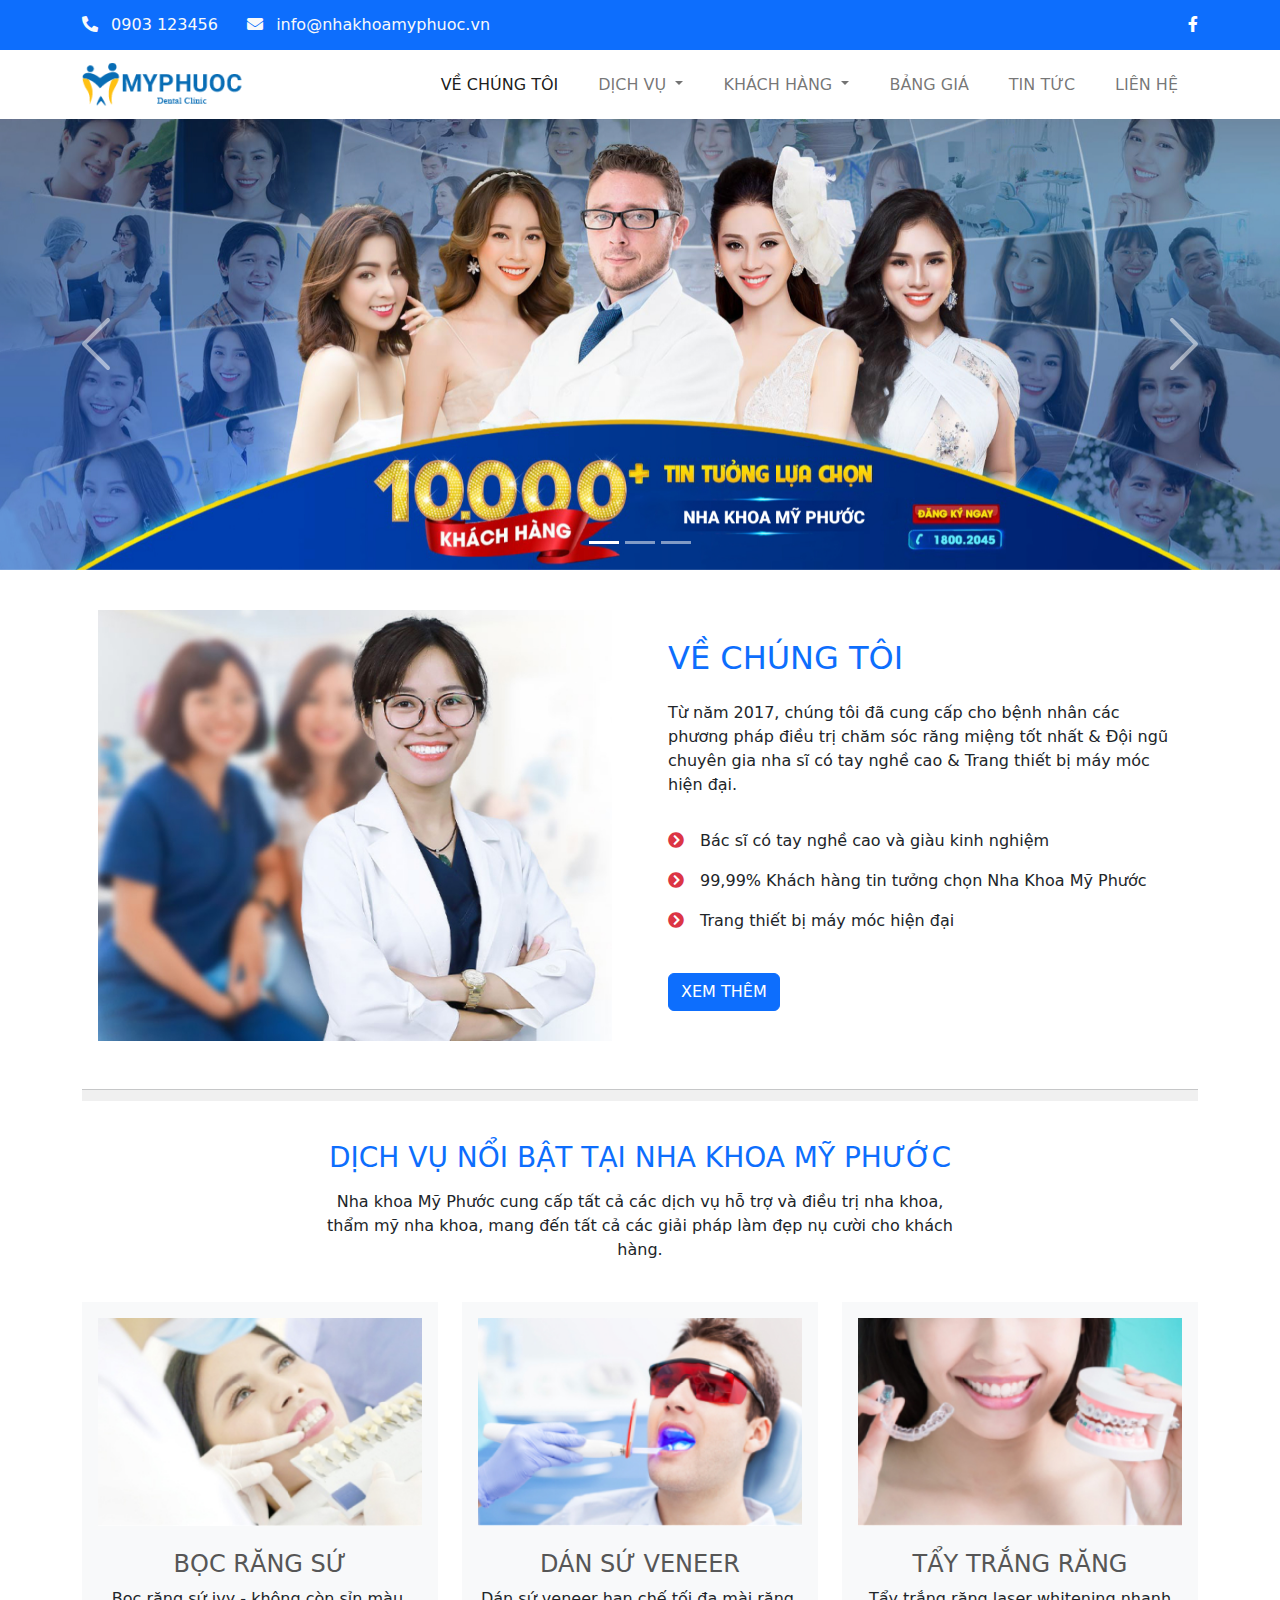
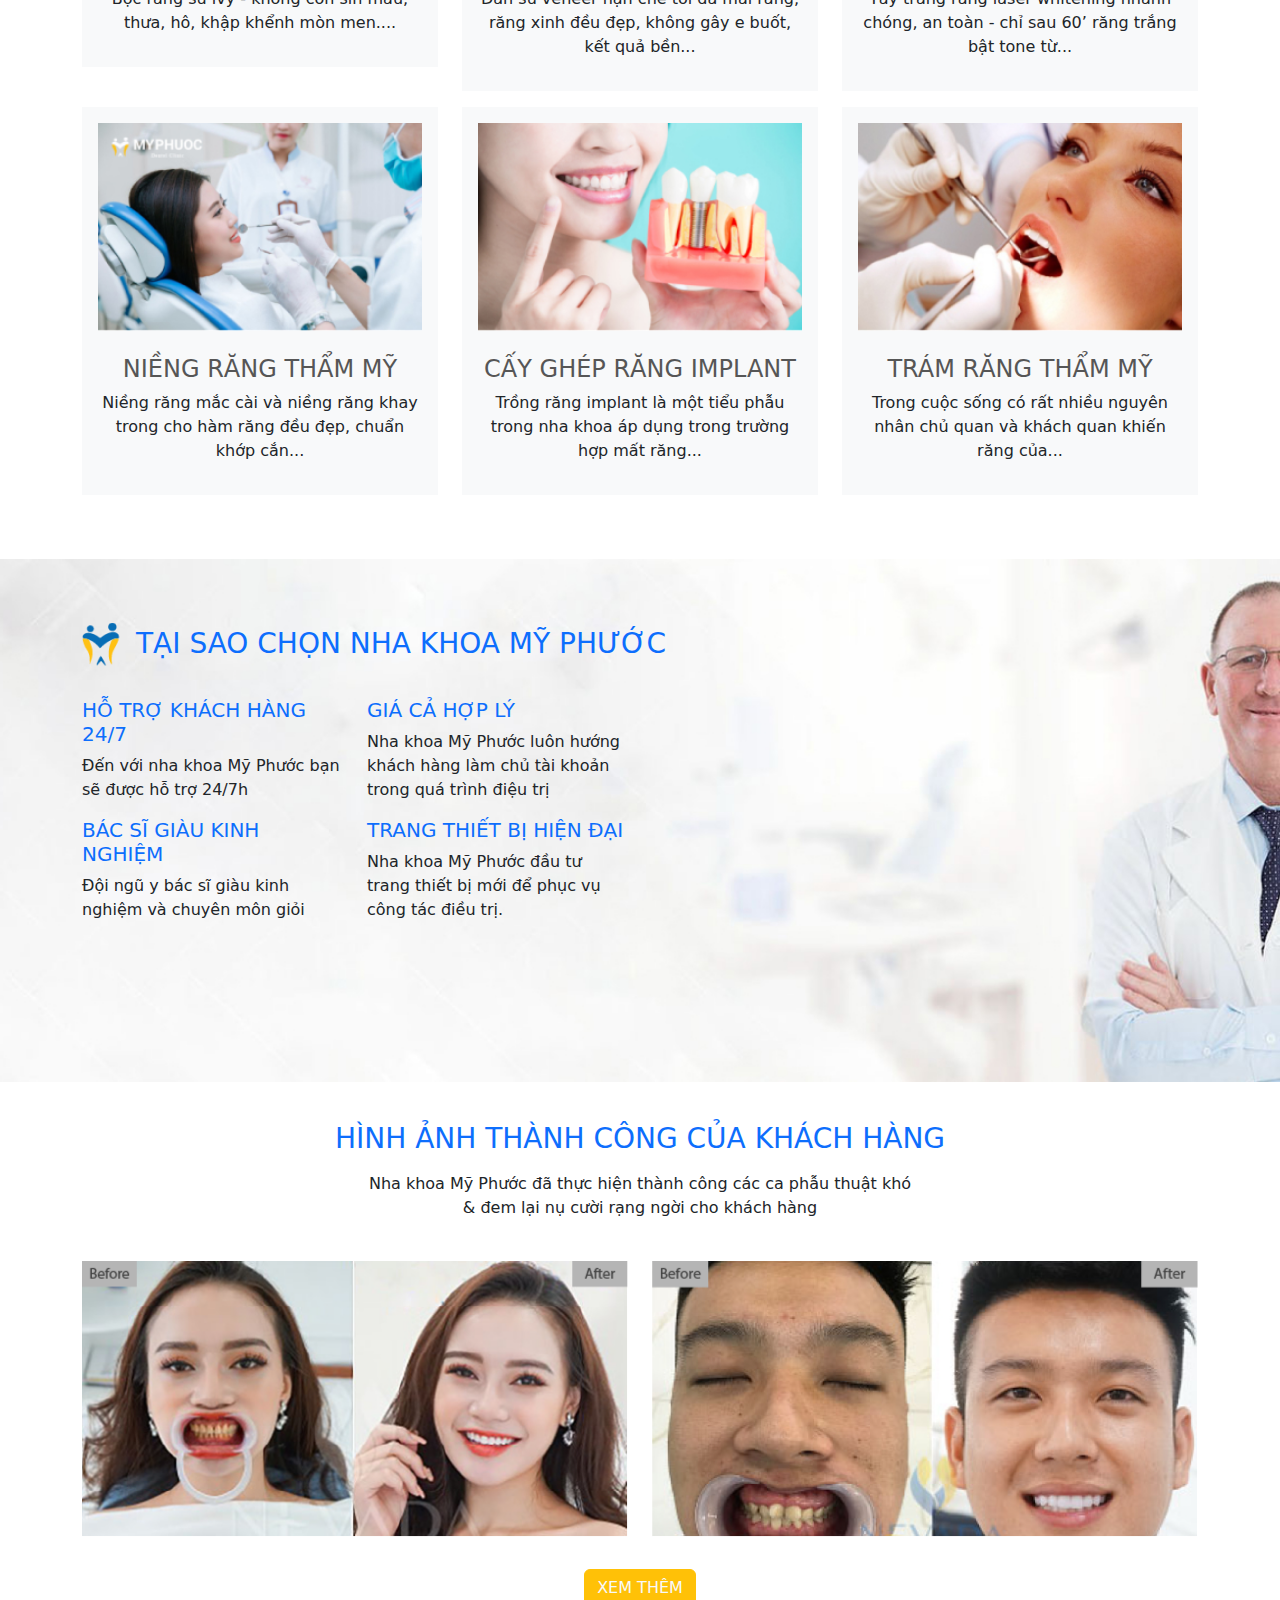
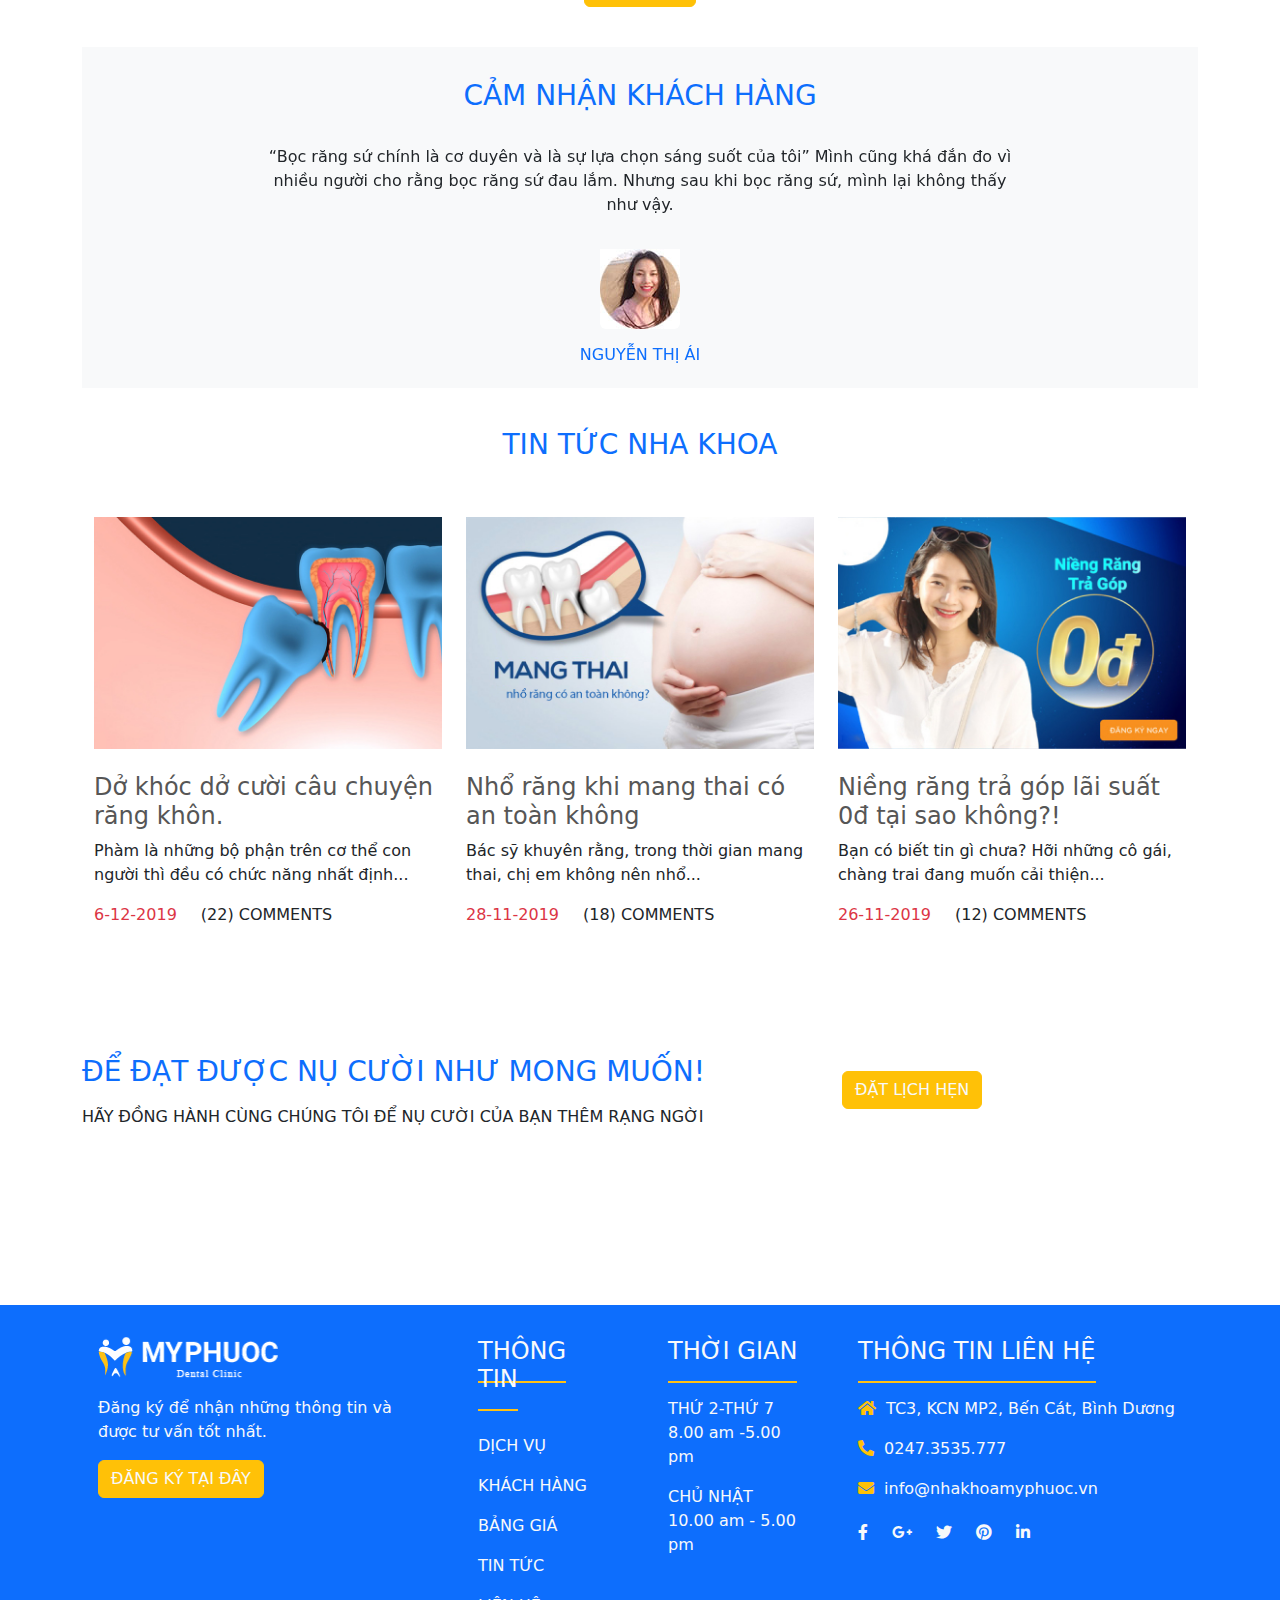
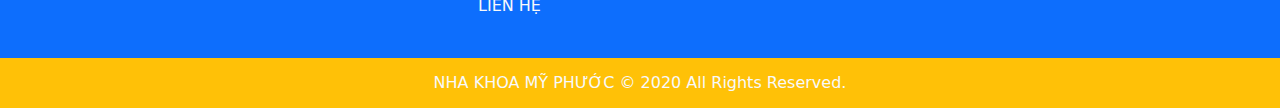
<file: index.html>
<!doctype html>
<html>
<head>
<meta charset="utf-8">
<meta name="viewport" content="width=device-width, initial-scale=1">
<title>NHA KHOA MỸ PHƯỚC</title>
<link rel="stylesheet" href="css/all.min.css">
<link rel="stylesheet" href="css/bootstrap.css">
<link rel="stylesheet" href="css/style.css">
<link rel="icon" href="images/TITLE-ICON.png" type="image/x-icon">
	<link rel="stylesheet" href="dich vu.html">
	<link rel="stylesheet" href="ve chung toi.html">
<script src="js/bootstrap.bundle.min.js"></script>
</head>

<body>
<div class="top-bar bg-primary text-light">
  <div class="container d-flex justify-content-between">
    <div class="left"> <i class="fas fa-phone-alt me-2"></i> 0903 123456 <i class="fas fa-envelope me-2 ms-4"></i> info@nhakhoamyphuoc.vn </div>
    <div class="right"> <a href="#"> <i class="fab fa-facebook-f"> </i></a> </div>
  </div>
</div>
<!--xong phan top bar-->
<nav class="navbar navbar-expand-lg bg-body-tertiary">
  <div class="container"> <a class="navbar-brand" href="index.html"><img src="images/LOGO 2 MPHUOCHC 1.png" alt=""></a>
    <button class="navbar-toggler" type="button" data-bs-toggle="collapse" data-bs-target="#navbarSupportedContent" aria-controls="navbarSupportedContent" aria-expanded="false" aria-label="Toggle navigation"> <span class="navbar-toggler-icon"></span> </button>
    <div class="collapse navbar-collapse" id="navbarSupportedContent">
      <ul class="navbar-nav ms-auto mb-2 mb-lg-0">
        <li class="nav-item"> <a class="nav-link active" aria-current="page" href="ve chung toi.html">VỀ CHÚNG TÔI</a> </li>
        <li class="nav-item dropdown"> <a class="nav-link dropdown-toggle" href="#" role="button" data-bs-toggle="dropdown" aria-expanded="false"> DỊCH VỤ </a>
          <ul class="dropdown-menu">
            <li><a class="dropdown-item" href="dich vu.html">BỌC RĂNG SỨ</a></li>
            <li><a class="dropdown-item" href="dich vu.html">RĂNG SỨ THẨM MỸ</a></li>
            <li><a class="dropdown-item" href="dich vu.html">TRỔNG IMPLANT</a></li>
            <li><a class="dropdown-item" href="dich vu.html">NIỀNG RĂNG</a></li>
            <li><a class="dropdown-item" href="dich vu.html">LẤY CAO RĂNG</a></li>
            <li><a class="dropdown-item" href="dich vu.html">TRÁM RĂNG THẨM MỸ</a></li>
          </ul>
        </li>
        <li class="nav-item dropdown"> <a class="nav-link dropdown-toggle" href="#" role="button" data-bs-toggle="dropdown" aria-expanded="false"> KHÁCH HÀNG </a>
          <ul class="dropdown-menu">
            <li><a class="dropdown-item" href="hinh anh khach hang.html">HÌNH ẢNH</a></li>
            <li><a class="dropdown-item" href="feedback.html">CẢM NHẬN</a></li>
          </ul>
        </li>
        <li class="nav-item"> <a class="nav-link" href="#">BẢNG GIÁ</a> </li>
        <li class="nav-item"> <a class="nav-link" href="#">TIN TỨC</a> </li>
        <li class="nav-item"> <a class="nav-link" href="lien he.html">LIÊN HỆ</a> </li>
      </ul>
    </div>
  </div>
</nav>
<!--xong phan menu-->
<div id="carouselExampleIndicators" class="carousel slide" data-bs-ride="true">
  <div class="carousel-indicators">
    <button type="button" data-bs-target="#carouselExampleIndicators" data-bs-slide-to="0" class="active" aria-current="true" aria-label="Slide 1"></button>
    <button type="button" data-bs-target="#carouselExampleIndicators" data-bs-slide-to="1" aria-label="Slide 2"></button>
    <button type="button" data-bs-target="#carouselExampleIndicators" data-bs-slide-to="2" aria-label="Slide 3"></button>
  </div>
  <div class="carousel-inner">
    <div class="carousel-item active"> <img src="images/slide1.jpg" class="d-block w-100" alt="..."> </div>
    <div class="carousel-item"> <img src="images/slide3.jpg" class="d-block w-100" alt="..."> </div>
    <div class="carousel-item"> <img src="images/slide2.jpg" class="d-block w-100" alt="..."> </div>
  </div>
  <button class="carousel-control-prev" type="button" data-bs-target="#carouselExampleIndicators" data-bs-slide="prev"> <span class="carousel-control-prev-icon" aria-hidden="true"></span> <span class="visually-hidden">Previous</span> </button>
  <button class="carousel-control-next" type="button" data-bs-target="#carouselExampleIndicators" data-bs-slide="next"> <span class="carousel-control-next-icon" aria-hidden="true"></span> <span class="visually-hidden">Next</span> </button>
</div>
<!--xong banner-->
<main>
  <section id="about">
    <div class="container">
      <div class="pt-4"></div>
      <div class="row d-flex align-items-center" >
        <div class="col-lg-6 mb-3">
          <div class="p-3"> <img src="images/about-pic 1.jpg" alt="" class="img-fluid"> </div>
        </div>
        <div class="col-lg-6 mb-3">
          <div class="p-3">
            <h2 class="text-primary">VỀ CHÚNG TÔI</h2>
            <p class="pt-3">Từ năm 2017, chúng tôi đã cung cấp cho bệnh nhân các phương pháp điều trị chăm sóc răng miệng tốt nhất & Đội ngũ chuyên gia nha sĩ có tay nghề cao & Trang thiết bị máy móc hiện đại.</p>
            <div class="pt-3"></div>
            <p><i class="fas fa-chevron-circle-right text-danger me-3"></i>Bác sĩ có tay nghề cao và giàu kinh nghiệm</p>
            <p><i class="fas fa-chevron-circle-right text-danger me-3"></i>99,99% Khách hàng tin tưởng chọn Nha Khoa Mỹ Phước</p>
            <p><i class="fas fa-chevron-circle-right text-danger me-3"></i>Trang thiết bị máy móc hiện đại</p>
            <div class="pt-4"></div>
           <a href="ve chung toi.html"><button type="button" class="btn btn-primary"> XEM THÊM</button></a>
          </div>
        </div>
      </div>
      <hr style="height: 12px; background-color: #C4C4C4">
    </div>
  </section>
  <section id="service">
    <div class="container">
      <div class="row d-flex justify-content-center">
        <div class="col-lg-7 text-center">
          <div class="pt-4"></div>
          <h3 class="text-primary">DỊCH VỤ NỔI BẬT TẠI NHA KHOA MỸ PHƯỚC</h3>
          <div class="pt-2"></div>
          <p>Nha khoa Mỹ Phước cung cấp tất cả các dịch vụ hỗ trợ và điều trị nha khoa, thẩm mỹ nha khoa,
            mang đến tất cả các giải pháp làm đẹp nụ cười cho khách hàng.</p>
        </div>
      </div>
      <div class="pt-4"></div>
      <div class="row">
        <div class="col-12 col-sm-6 col-md-6 col-lg-4 mb-3">
          <div class="bg-light p-3 text-center"> <img src="images/dv_img1 1.jpg" alt="" class="img-fluid">
            <h4 class="pt-4"> <a href="">BỌC RĂNG SỨ</a></h4>
            <p>Bọc răng sứ ivy - không còn sỉn màu, thưa, hô, khập khểnh mòn men....</p>
          </div>
        </div>
        <div class="col-12 col-sm-6 col-md-6 col-lg-4 mb-3">
          <div class="bg-light p-3 text-center"> <img src="images/dv_img2 1.jpg" alt="" class="img-fluid">
            <h4 class="pt-4"> <a href="">DÁN SỨ VENEER</a></h4>
            <p>Dán sứ veneer hạn chế tối đa mài răng, răng xinh đều đẹp, không gây e buốt, kết quả bền...</p>
          </div>
        </div>
        <div class="col-12 col-sm-6 col-md-6 col-lg-4 mb-3">
          <div class="bg-light p-3 text-center"> <img src="images/dv_img3 1.jpg" alt="" class="img-fluid">
            <h4 class="pt-4"> <a href="">TẨY TRẮNG RĂNG</a></h4>
            <p>Tẩy trắng răng laser whitening nhanh chóng, an toàn - chỉ sau 60’ răng trắng bật tone từ...</p>
          </div>
        </div>
        <div class="col-12 col-sm-6 col-md-6 col-lg-4 mb-3">
          <div class="bg-light p-3 text-center"> <img src="images/dv_img4 1.jpg" alt="" class="img-fluid">
            <h4 class="pt-4"> <a href="">NIỀNG RĂNG THẨM MỸ</a></h4>
            <p>Niềng răng mắc cài và niềng răng khay trong cho hàm răng đều đẹp, chuẩn khớp cắn...</p>
          </div>
        </div>
        <div class="col-12 col-sm-6 col-md-6 col-lg-4 mb-3">
          <div class="bg-light p-3 text-center"> <img src="images/dv_img5 1.jpg" alt="" class="img-fluid">
            <h4 class="pt-4"> <a href="">CẤY GHÉP RĂNG IMPLANT</a></h4>
            <p>Trồng răng implant là một tiểu phẫu trong nha khoa áp dụng trong trường hợp mất răng...</p>
          </div>
        </div>
        <div class="col-12 col-sm-6 col-md-6 col-lg-4 mb-3">
          <div class="bg-light p-3 text-center"> <img src="images/dv_img6 1.jpg" alt="" class="img-fluid">
            <h4 class="pt-4"> <a href="">TRÁM RĂNG THẨM MỸ</a></h4>
            <p>Trong cuộc sống có rất nhiều nguyên nhân chủ quan và khách quan khiến răng của...</p>
          </div>
        </div>
      </div>
    </div>
    <div class="pb-5"></div>
  </section>
  <section id="why">
    <div class="container pt-3">
      <div class="pt-5"></div>
      <h3 class="text-primary"><img src="images/TITLE-ICON.png" alt="" class="pe-3">TẠI SAO CHỌN NHA KHOA MỸ PHƯỚC</h3>
      <div class="row">
        <div class="col-lg-6 pt-4">
          <div class="row">
            <div class="col-lg-6">
              <h5 class="text-primary">HỖ TRỢ KHÁCH HÀNG 24/7</h5>
              <p>Đến với nha khoa Mỹ Phước bạn sẽ được hỗ trợ 24/7h</p>
            </div>
            <div class="col-lg-6">
              <h5 class="text-primary">GIÁ CẢ HỢP LÝ</h5>
              <p>Nha khoa Mỹ Phước luôn hướng khách hàng làm chủ tài khoản trong quá trình điệu trị </p>
            </div>
          </div>
          <div class="row">
            <div class="col-lg-6">
              <h5 class="text-primary">BÁC SĨ GIÀU KINH NGHIỆM </h5>
              <p>Đội ngũ y bác sĩ giàu kinh nghiệm và chuyên môn giỏi </p>
            </div>
            <div class="col-lg-6">
              <h5 class="text-primary">TRANG THIẾT BỊ HIỆN ĐẠI </h5>
              <p>Nha khoa Mỹ Phước đầu tư trang thiết bị mới để phục vụ công tác điều trị.</p>
            </div>
          </div>
        </div>
      </div>
    </div>
    <div class="pt-5"></div>
    <div class="pt-5"></div>
    <div class="pt-5"></div>
  </section>
  <section id="vi-du">
    <div class="pt-3"></div>
    <div class="container">
      <div class="row d-flex justify-content-center">
        <div class="col-lg-7 text-center">
          <div class="pt-4"></div>
          <h3 class="text-primary">HÌNH ẢNH THÀNH CÔNG CỦA KHÁCH HÀNG</h3>
          <div class="pt-2"></div>
          <p>Nha khoa Mỹ Phước đã thực hiện thành công các ca phẫu thuật khó <br>
            & đem lại nụ cười rạng ngời cho khách hàng</p>
        </div>
      </div>
      <div class="pt-4"></div>
      <div class="row">
        <div class="col-12 col-sm-12 col-md-12 col-lg-6 mb-3"> <img src="images/Artboard 1 copy 5.png" alt="" class="img-fluid"> </div>
        <div class="col-12 col-sm-12 col-md-12 col-lg-6 mb-3"> <img src="images/Artboard 1 copy 2.png" alt="" class="img-fluid"> </div>
      </div>
      <div class="text-center">
        <div class="pt-3"></div>
        <a href="#" style="text-decoration: none">
        <button type="button" class="btn btn-warning text-light mx-auto 
		">XEM THÊM</button>
        </a> </div>
      <div class="pt-4"></div>
    </div>
    <div class="pt-3"></div>
  </section>
  <section id="feedback">
    <div class="container">
      <div class="bg-light p-3 text-center">
        <div id="carouselExampleControls" class="carousel slide" data-bs-ride="carousel">
          <div class="carousel-inner">
            <div class="pt-3"></div>
            <h3 class="text-primary pb-4">CẢM NHẬN KHÁCH HÀNG</h3>
            <div class="carousel-item active">
              <p>“Bọc răng sứ chính là cơ duyên và là sự lựa chọn sáng suốt của tôi” Mình cũng khá đắn đo vì <br>
                nhiều người cho rằng bọc răng sứ đau lắm. Nhưng sau khi bọc răng sứ, mình lại không thấy <br>
                như vậy. </p>
              <img src="images/kh2.png" class="d-block w-1 rounded mx-auto d-block pt-3" alt="Centered image">
              <h6 class="text-primary pt-3">NGUYỄN THỊ ÁI</h6>
            </div>
            <div class="carousel-item">
              <p>“Được một vài người bạn giới thiệu, mình đã lựa chọn Nha khoa Mỹ Phước với công nghệ bọc răng sứ Invy Ultra 3P. Quá trình bọc răng lại khá nhẹ nhàng. Chỉ sau 2 lần hẹn bác sĩ, mình đã sở hữu hàm răng vô cùng hoàn hảo”
</p>
              <img src="images/testi-pic-3 1.png" class="d-block w-1 rounded mx-auto d-block pt-3" alt="Centered image">
              <h6 class="text-primary pt-3">NGUYỄN TRỌNG HÙNG</h6>
            </div>
            <div class="carousel-item">
              <p>“Hoàng Linh đã tin tưởng gửi gắm nụ cười tại Mỹ Phước với phương pháp tẩy trắng răng Laser Whitening. Sau khi tẩy trắng răng Linh cảm thấy rất bất ngờ với nụ cười bừng sáng của mình trong gương”</p>
              <img src="images/testi-pic-2 1.png" class="d-block w-1 rounded mx-auto d-block pt-3" alt="Centered image">
              <h6 class="text-primary pt-3">NGUYỄN THỊ HOÀNG LINH</h6>
            </div>
          </div>
        </div>
      </div>
      <div class="pt-3"></div>
    </div>
  </section>
  <section id="news">
    <div class="container">
      <div class="row d-flex justify-content-center">
        <div class="pt-4"></div>
        <h3 class="text-primary text-center">TIN TỨC NHA KHOA</h3>
        <div class="pt-5"></div>
        <div class="row">
          <div class="col-12 col-sm-12 col-md-12 col-lg-4 mb-3"> <img src="images/post-img-small-1 1.jpg" alt="" class="img-fluid">
            <h4 class="pt-4 "> <a href="">Dở khóc dở cười câu chuyện răng khôn.</a></h4>
            <p>Phàm là những bộ phận trên cơ thể con người thì đều có chức năng nhất định...</p>
            <div class="d-flex">
              <p class="text-danger">6-12-2019</p>
              <p class="ps-4">(22) COMMENTS</p>
            </div>
          </div>
          <div class="col-12 col-sm-12 col-md-12 col-lg-4 mb-3"> <img src="images/post-img-small-2 1.jpg" alt="" class="img-fluid">
            <h4 class="pt-4"> <a href="" style="text-decoration: none">Nhổ răng khi mang thai có an toàn không</a></h4>
            <p>Bác sỹ khuyên rằng, trong thời gian mang thai, chị em không nên nhổ...</p>
            <div class="d-flex">
              <p class="text-danger">28-11-2019</p>
              <p class="ps-4">(18) COMMENTS</p>
            </div>
          </div>
          <div class="col-12 col-sm-12 col-md-12 col-lg-4 mb-3"> <img src="images/post-img-small-3 1.jpg" alt="" class="img-fluid">
            <h4 class="pt-4"> <a href="" style="text-decoration: none">Niềng răng trả góp lãi suất 0đ tại sao không?!</a></h4>
            <p>Bạn có biết tin gì chưa? Hỡi những cô gái, chàng trai đang muốn cải thiện... </p>
            <div class="d-flex">
              <p class="text-danger">26-11-2019</p>
              <p class="ps-4">(12) COMMENTS</p>
            </div>
          </div>
        </div>
      </div>
    </div>
  </section>
  <section id="book">
    <div class="container">
      <div class="pt-5"></div>
      <div class="pt-4"></div>
      <div class="row">
        <div class="pt-4"></div>
        <div class="col-12 col-sm-12 col-md-12 col-lg-8 mb-3">
          <h3 class="text-primary">ĐỂ ĐẠT ĐƯỢC NỤ CƯỜI NHƯ MONG MUỐN!</h3>
          <div class="pt-2"></div>
          <p>HÃY ĐỒNG HÀNH CÙNG CHÚNG TÔI ĐỂ NỤ CƯỜI CỦA BẠN THÊM RẠNG NGỜI</p>
        </div>
        <div class="col-12 col-sm-12 col-md-12 col-lg-4 mb-3 pt-3"> <a href="#" style="text-decoration: none">
          <button type="button" class="btn btn-warning text-light mx-auto 
		">ĐẶT LỊCH HẸN</button>
          </a> </div>
      </div>
      <div class="pt-5"></div>
      <div class="pt-5"></div>
      <div class="pt-5"></div>
    </div>
  </section>
</main>
<!-- Footer -->
<footer class="text-light bg-primary">
  <div class="container">
    <div class="row">
      <div class="pt-3"></div>
      <div class="col-12 col-sm-6 col-md-6 col-lg-4 col-xl-4 mb-3">
        <div class="p-3"><a href="index.html"><img src="images/logo_footer.png" alt=""></a>
          <p class="pt-3 "> Đăng ký để nhận những thông tin và được tư vấn tốt nhất. </p>
          <button type="button" class="btn btn-warning text-light">ĐĂNG KÝ TẠI ĐÂY</button>
        </div>
      </div>
      <div class="col-12 col-sm-6 col-md-6 col-lg-2 col-xl-2 mb-3">
        <div class="p-3">
          <h4><span class="gach-chan pb-3">THÔNG TIN</span></h4>
          <div class="pt-4"></div>
          <ul class="navbar-nav">
            <li class="nav-item"> <a href="dich vu.html" class="nav-link">DỊCH VỤ</a></li>
            <li class="nav-item"> <a href="#" class="nav-link">KHÁCH HÀNG</a></li>
            <li class="nav-item"> <a href="#" class="nav-link">BẢNG GIÁ</a></li>
            <li class="nav-item"> <a href="#" class="nav-link">TIN TỨC</a></li>
            <li class="nav-item"> <a href="#" class="nav-link">LIÊN HỆ</a></li>
          </ul>
        </div>
      </div>
      <div class="col-12 col-sm-6 col-md-6 col-lg-2 col-xl-2 mb-3">
        <div class="p-3">
          <h4><span class="gach-chan pb-3">THỜI GIAN</span></h4>
          <p class="pt-4" >THỨ 2-THỨ 7 <br>
            8.00 am -5.00 pm</p>
          <p>CHỦ NHẬT <br>
            10.00 am - 5.00 pm </p>
        </div>
      </div>
      <div class="col-12 col-sm-6 col-md-6 col-lg-4 col-xl-4 mb-3 ">
        <div class="p-3">
          <h4><span class="gach-chan pb-3">THÔNG TIN LIÊN HỆ</span></h4>
          <p class="pt-4"><i class="fas fa-home text-warning" style="padding-right: 5px"></i > TC3, KCN MP2, Bến Cát, Bình Dương</p>
          <p><i class="fas fa-phone-alt text-warning" style="padding-right: 5px"></i> 0247.3535.777</p>
          <p><i class="fas fa-envelope text-warning" style="padding-right: 5px"></i> info@nhakhoamyphuoc.vn</p>
          <div class="icon">
            <div class="d-flex pt-1">
              <p><a href="#"><i class="fab fa-facebook-f text-light"></i></a></p>
              <p><a href="#"><i class="fab fa-google-plus-g text-light ps-4"></i></a></p>
              <p><a href="#"><i class="fab fa-twitter text-light ps-4"></i></a></p>
              <p><a href="#"><i class="fab fa-pinterest text-light ps-4"></i></a></p>
              <p><a href="#"><i class="fab fa-linkedin-in text-light ps-4"></i></a></p>
            </div>
          </div>
        </div>
      </div>
    </div>
  </div>
  <div class="bottom-bar bg-warning text-center">
    <p>NHA KHOA MỸ PHƯỚC © 2020 All Rights Reserved.</p>
  </div>
</footer>
</body>
</html>
</file>
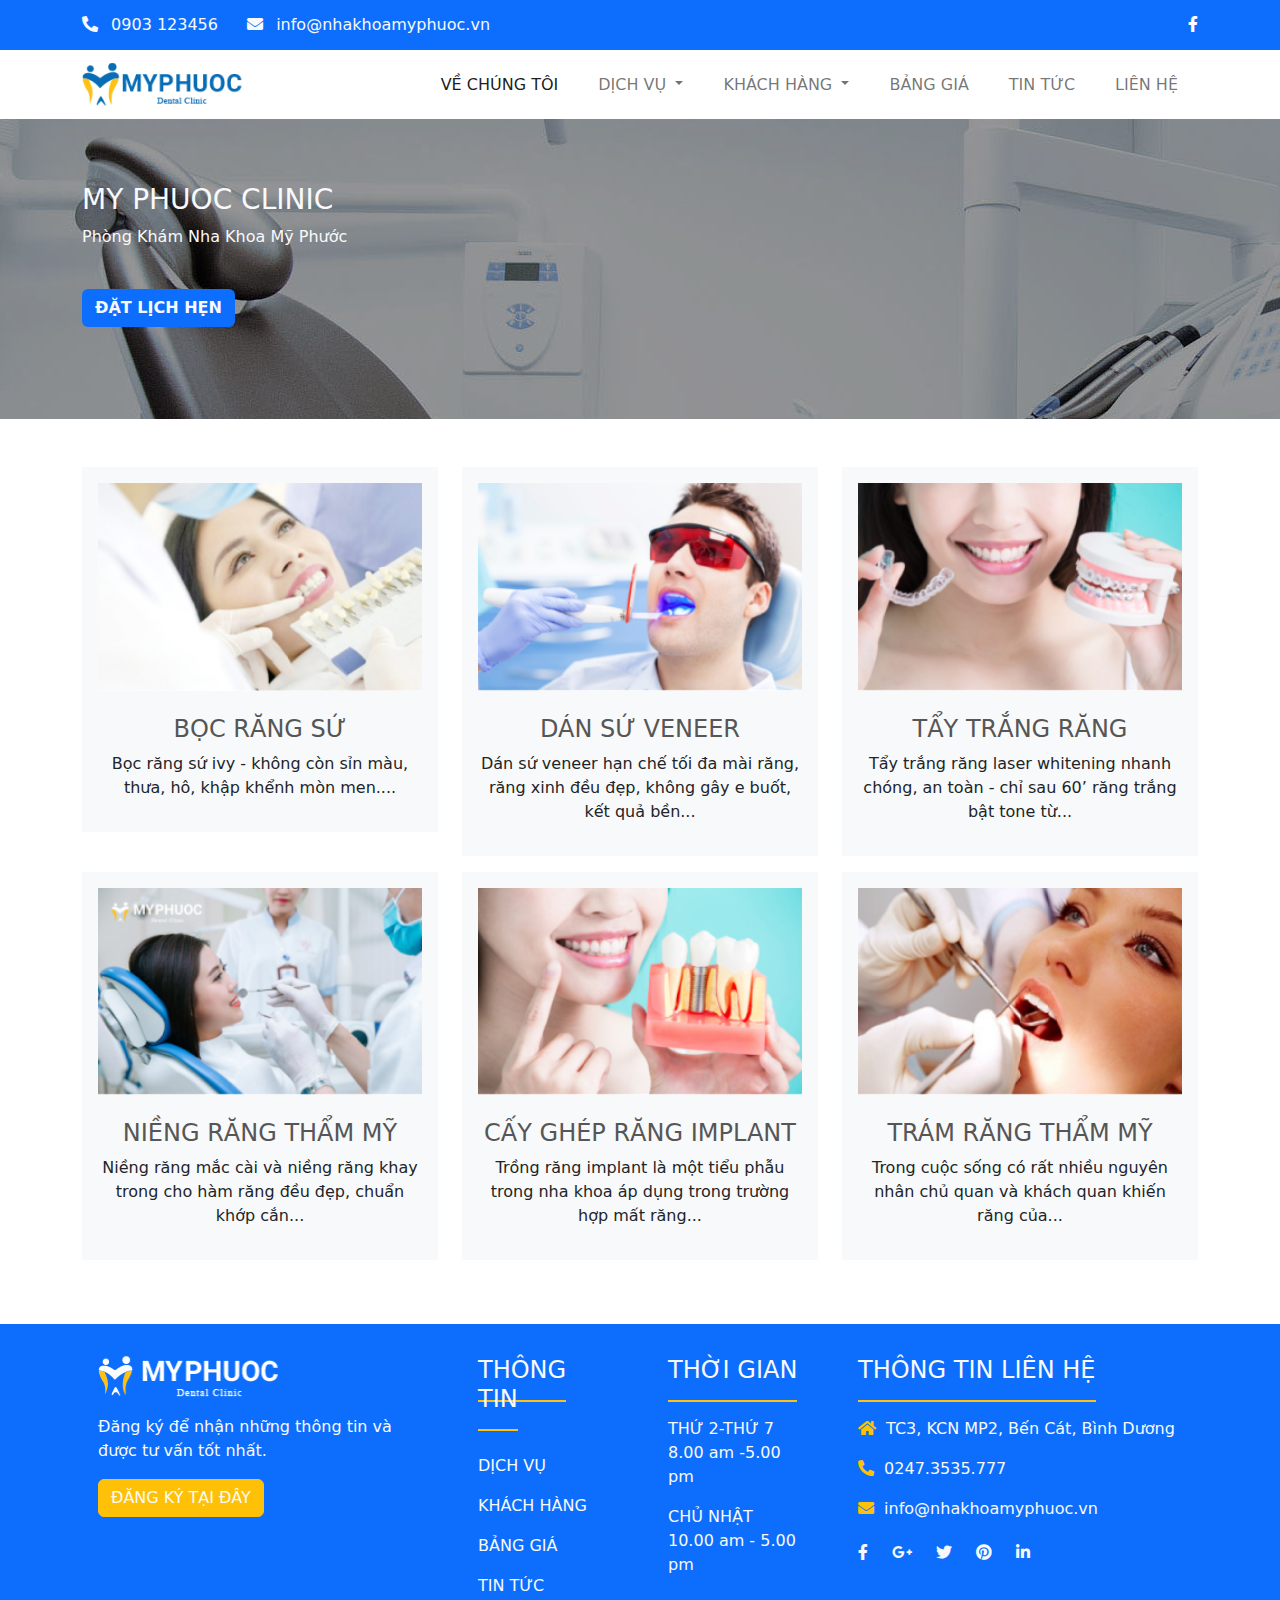
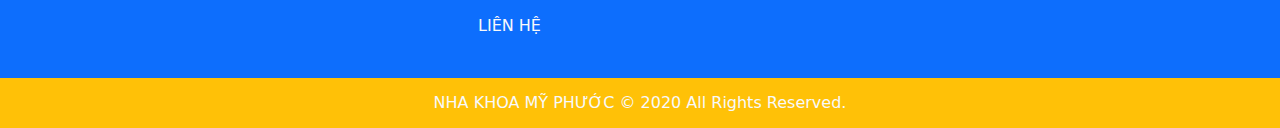
<file: dich vu.html>
<!doctype html>
<html>
<head>
<meta charset="utf-8">
<meta name="viewport" content="width=device-width, initial-scale=1">
<title>NHA KHOA MỸ PHƯỚC</title>
<link rel="stylesheet" href="css/all.min.css">
<link rel="stylesheet" href="css/bootstrap.css">
<link rel="stylesheet" href="css/style.css">
<link rel="icon" href="images/TITLE-ICON.png" type="image/x-icon">
	<link rel="stylesheet" href="dich vu.html">
	<link rel="stylesheet" href="ve chung toi.html">
<script src="js/bootstrap.bundle.min.js"></script>
</head>

<body>
<div class="top-bar bg-primary text-light">
  <div class="container d-flex justify-content-between">
    <div class="left"> <i class="fas fa-phone-alt me-2"></i> 0903 123456 <i class="fas fa-envelope ms-4 me-2"></i> info@nhakhoamyphuoc.vn </div>
    <div class="right"> <a href="#"> <i class="fab fa-facebook-f"> </i></a> </div>
  </div>
</div>
<!--xong phan top bar-->
<nav class="navbar navbar-expand-lg bg-body-tertiary">
  <div class="container"> <a class="navbar-brand" href="index.html"><img src="images/LOGO 2 MPHUOCHC 1.png" alt=""></a>
    <button class="navbar-toggler" type="button" data-bs-toggle="collapse" data-bs-target="#navbarSupportedContent" aria-controls="navbarSupportedContent" aria-expanded="false" aria-label="Toggle navigation"> <span class="navbar-toggler-icon"></span> </button>
    <div class="collapse navbar-collapse" id="navbarSupportedContent">
      <ul class="navbar-nav ms-auto mb-2 mb-lg-0">
        <li class="nav-item"> <a class="nav-link active" aria-current="page" href="ve chung toi.html">VỀ CHÚNG TÔI</a> </li>
        <li class="nav-item dropdown"> <a class="nav-link dropdown-toggle" href="#" role="button" data-bs-toggle="dropdown" aria-expanded="false"> DỊCH VỤ </a>
          <ul class="dropdown-menu">
            <li><a class="dropdown-item" href="#">BỌC RĂNG SỨ</a></li>
            <li><a class="dropdown-item" href="#">RĂNG SỨ THẨM MỸ</a></li>
            <li><a class="dropdown-item" href="#">TRỔNG IMPLANT</a></li>
            <li><a class="dropdown-item" href="#">NIỀNG RĂNG</a></li>
            <li><a class="dropdown-item" href="#">LẤY CAO RĂNG</a></li>
            <li><a class="dropdown-item" href="#">TRÁM RĂNG THẨM MỸ</a></li>
          </ul>
        </li>
        <li class="nav-item dropdown"> <a class="nav-link dropdown-toggle" href="#" role="button" data-bs-toggle="dropdown" aria-expanded="false"> KHÁCH HÀNG </a>
          <ul class="dropdown-menu">
            <li><a class="dropdown-item" href="#">HÌNH ẢNH</a></li>
            <li><a class="dropdown-item" href="#">CẢM NHẬN</a></li>
          </ul>
        </li>
        <li class="nav-item"> <a class="nav-link" href="#">BẢNG GIÁ</a> </li>
        <li class="nav-item"> <a class="nav-link" href="#">TIN TỨC</a> </li>
        <li class="nav-item"> <a class="nav-link" href="#">LIÊN HỆ</a> </li>
      </ul>
    </div>
  </div>
</nav>
<!--xong phan menu-->
<section id="banner">
	<div class="pt-5"></div>
	<div class="pt-3"></div>
	<div class="container text-light">
	<h3>MY PHUOC CLINIC</h3>
	<p>Phòng Khám Nha Khoa Mỹ Phước</p>
	    <div class="pt-4"></div>      
		<button type="button" class="btn bg-primary text-light mx-auto 
		"><b>ĐẶT LỊCH HẸN</b></button>
	</div>
	
	
	</section>
<!--xong banner-->
<main>
  
  <section id="service">
    <div class="container">
      <div class="row d-flex justify-content-center">
        <div class="col-lg-7 text-center">
          <div class="pt-4"></div>
          
        </div>
      </div>
      <div class="pt-4"></div>
      <div class="row">
        <div class="col-12 col-sm-6 col-md-6 col-lg-4 mb-3">
          <div class="bg-light p-3 text-center"> <img src="images/dv_img1 1.jpg" alt="" class="img-fluid">
            <h4 class="pt-4"> <a href="">BỌC RĂNG SỨ</a></h4>
            <p>Bọc răng sứ ivy - không còn sỉn màu, thưa, hô, khập khểnh mòn men....</p>
          </div>
        </div>
        <div class="col-12 col-sm-6 col-md-6 col-lg-4 mb-3">
          <div class="bg-light p-3 text-center"> <img src="images/dv_img2 1.jpg" alt="" class="img-fluid">
            <h4 class="pt-4"> <a href="">DÁN SỨ VENEER</a></h4>
            <p>Dán sứ veneer hạn chế tối đa mài răng, răng xinh đều đẹp, không gây e buốt, kết quả bền...</p>
          </div>
        </div>
        <div class="col-12 col-sm-6 col-md-6 col-lg-4 mb-3">
          <div class="bg-light p-3 text-center"> <img src="images/dv_img3 1.jpg" alt="" class="img-fluid">
            <h4 class="pt-4"> <a href="">TẨY TRẮNG RĂNG</a></h4>
            <p>Tẩy trắng răng laser whitening nhanh chóng, an toàn - chỉ sau 60’ răng trắng bật tone từ...</p>
          </div>
        </div>
        <div class="col-12 col-sm-6 col-md-6 col-lg-4 mb-3">
          <div class="bg-light p-3 text-center"> <img src="images/dv_img4 1.jpg" alt="" class="img-fluid">
            <h4 class="pt-4"> <a href="">NIỀNG RĂNG THẨM MỸ</a></h4>
            <p>Niềng răng mắc cài và niềng răng khay trong cho hàm răng đều đẹp, chuẩn khớp cắn...</p>
          </div>
        </div>
        <div class="col-12 col-sm-6 col-md-6 col-lg-4 mb-3">
          <div class="bg-light p-3 text-center"> <img src="images/dv_img5 1.jpg" alt="" class="img-fluid">
            <h4 class="pt-4"> <a href="">CẤY GHÉP RĂNG IMPLANT</a></h4>
            <p>Trồng răng implant là một tiểu phẫu trong nha khoa áp dụng trong trường hợp mất răng...</p>
          </div>
        </div>
        <div class="col-12 col-sm-6 col-md-6 col-lg-4 mb-3">
          <div class="bg-light p-3 text-center"> <img src="images/dv_img6 1.jpg" alt="" class="img-fluid">
            <h4 class="pt-4"> <a href="">TRÁM RĂNG THẨM MỸ</a></h4>
            <p>Trong cuộc sống có rất nhiều nguyên nhân chủ quan và khách quan khiến răng của...</p>
          </div>
        </div>
      </div>
    </div>
    <div class="pb-5"></div>
  </section>
  
</main>
<!-- Footer -->
<footer class="text-light bg-primary">
  <div class="container">
    <div class="row">
      <div class="pt-3"></div>
      <div class="col-12 col-sm-6 col-md-6 col-lg-4 col-xl-4 mb-3">
        <div class="p-3"><a href="index.html"><img src="images/logo_footer.png" alt=""></a>
          <p class="pt-3 "> Đăng ký để nhận những thông tin và được tư vấn tốt nhất. </p>
          <button type="button" class="btn btn-warning text-light">ĐĂNG KÝ TẠI ĐÂY</button>
        </div>
      </div>
      <div class="col-12 col-sm-6 col-md-6 col-lg-2 col-xl-2 mb-3">
        <div class="p-3">
          <h4><span class="gach-chan pb-3">THÔNG TIN</span></h4>
          <div class="pt-4"></div>
          <ul class="navbar-nav">
            <li class="nav-item"> <a href="#" class="nav-link">DỊCH VỤ</a></li>
            <li class="nav-item"> <a href="#" class="nav-link">KHÁCH HÀNG</a></li>
            <li class="nav-item"> <a href="#" class="nav-link">BẢNG GIÁ</a></li>
            <li class="nav-item"> <a href="#" class="nav-link">TIN TỨC</a></li>
            <li class="nav-item"> <a href="#" class="nav-link">LIÊN HỆ</a></li>
          </ul>
        </div>
      </div>
      <div class="col-12 col-sm-6 col-md-6 col-lg-2 col-xl-2 mb-3">
        <div class="p-3">
          <h4><span class="gach-chan pb-3">THỜI GIAN</span></h4>
          <p class="pt-4" >THỨ 2-THỨ 7 <br>
            8.00 am -5.00 pm</p>
          <p>CHỦ NHẬT <br>
            10.00 am - 5.00 pm </p>
        </div>
      </div>
      <div class="col-12 col-sm-6 col-md-6 col-lg-4 col-xl-4 mb-3 ">
        <div class="p-3">
          <h4><span class="gach-chan pb-3">THÔNG TIN LIÊN HỆ</span></h4>
          <p class="pt-4"><i class="fas fa-home text-warning" style="padding-right: 5px"></i > TC3, KCN MP2, Bến Cát, Bình Dương</p>
          <p><i class="fas fa-phone-alt text-warning" style="padding-right: 5px"></i> 0247.3535.777</p>
          <p><i class="fas fa-envelope text-warning" style="padding-right: 5px"></i> info@nhakhoamyphuoc.vn</p>
          <div class="icon">
            <div class="d-flex pt-1">
              <p><a href="#"><i class="fab fa-facebook-f text-light"></i></a></p>
              <p><a href="#"><i class="fab fa-google-plus-g text-light ps-4"></i></a></p>
              <p><a href="#"><i class="fab fa-twitter text-light ps-4"></i></a></p>
              <p><a href="#"><i class="fab fa-pinterest text-light ps-4"></i></a></p>
              <p><a href="#"><i class="fab fa-linkedin-in text-light ps-4"></i></a></p>
            </div>
          </div>
        </div>
      </div>
    </div>
  </div>
  <div class="bottom-bar bg-warning text-center">
    <p>NHA KHOA MỸ PHƯỚC © 2020 All Rights Reserved.</p>
  </div>
</footer>
</body>
</html>
</file>
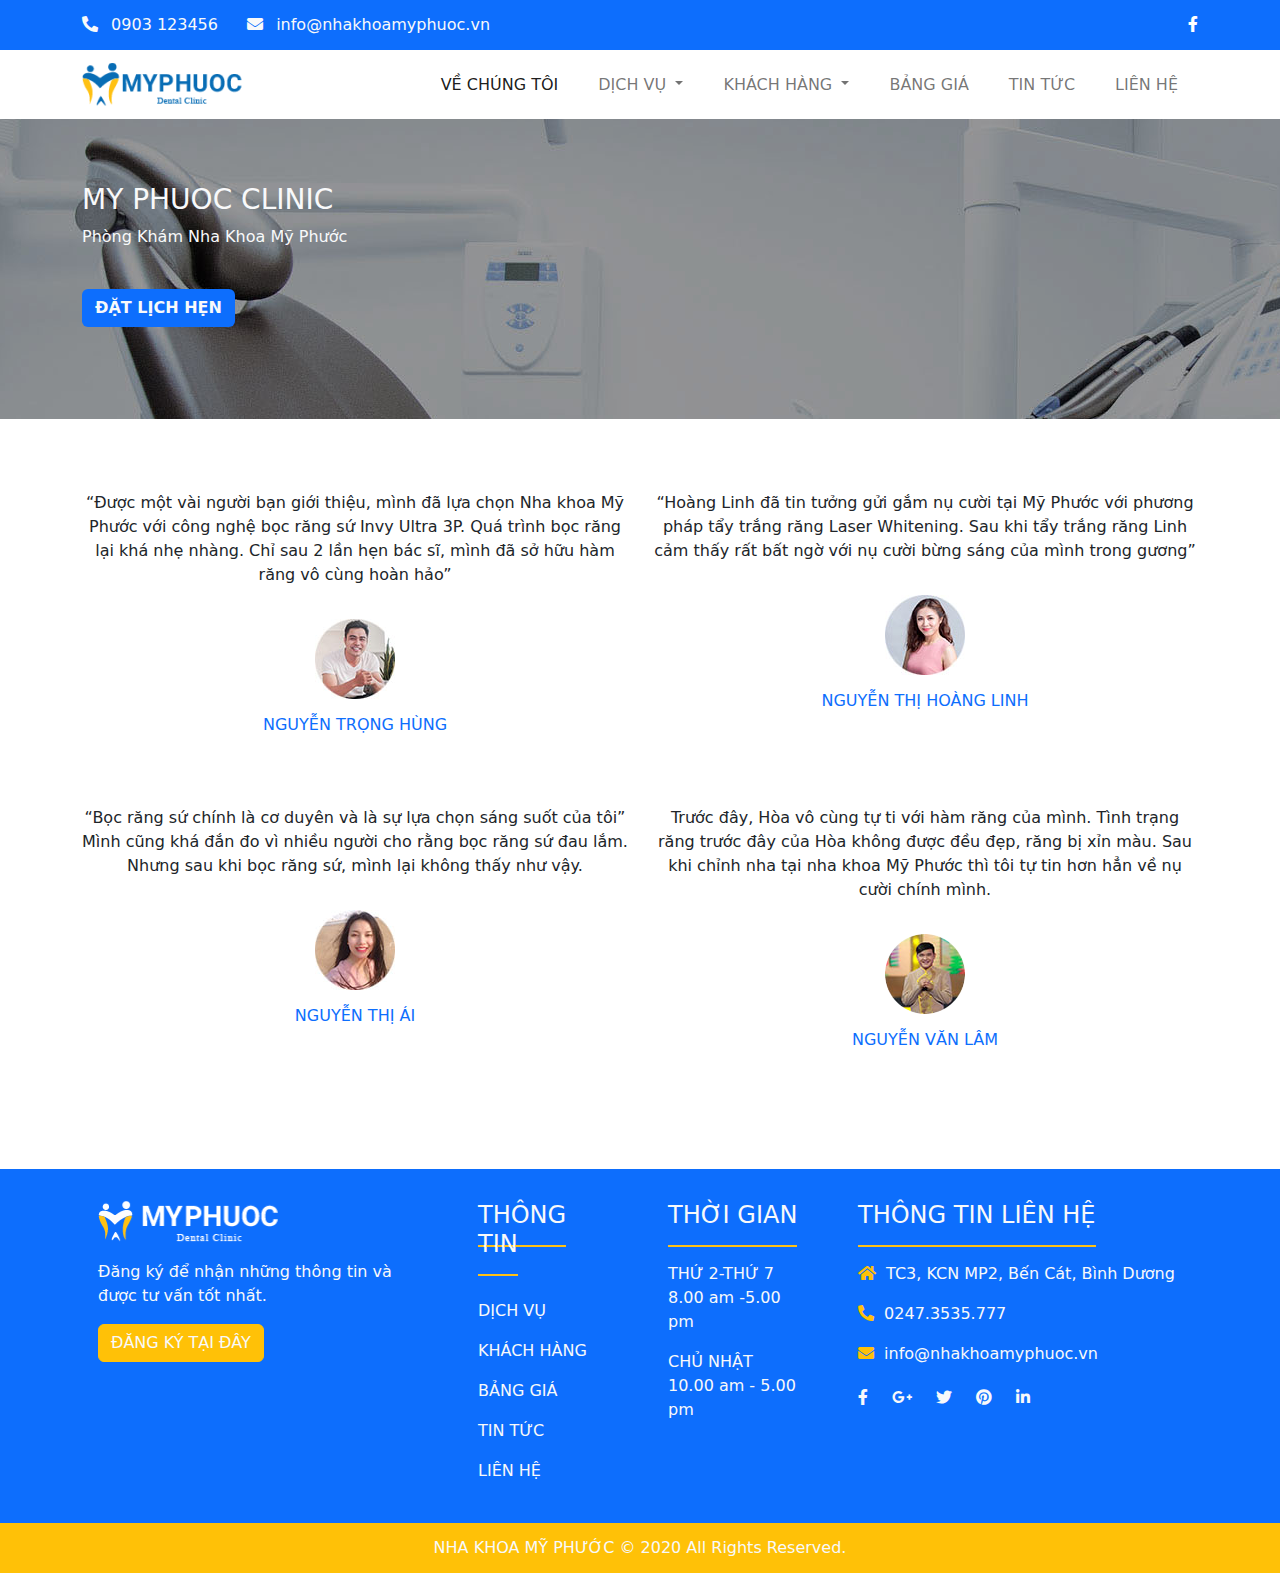
<file: feedback.html>
<!doctype html>
<html>
<head>
<meta charset="utf-8">
<meta name="viewport" content="width=device-width, initial-scale=1">
<title>NHA KHOA MỸ PHƯỚC</title>
<link rel="stylesheet" href="css/all.min.css">
<link rel="stylesheet" href="css/bootstrap.css">
<link rel="stylesheet" href="css/style.css">
<link rel="icon" href="images/TITLE-ICON.png" type="image/x-icon">
<link rel="stylesheet" href="dich vu.html">
<link rel="stylesheet" href="ve chung toi.html">
<script src="js/bootstrap.bundle.min.js"></script>
</head>

<body>
<div class="top-bar bg-primary text-light">
  <div class="container d-flex justify-content-between">
    <div class="left"> <i class="fas fa-phone-alt me-2"></i> 0903 123456 <i class="fas fa-envelope ms-4 me-2"></i> info@nhakhoamyphuoc.vn </div>
    <div class="right"> <a href="#"> <i class="fab fa-facebook-f"> </i></a> </div>
  </div>
</div>
<!--xong phan top bar-->
<nav class="navbar navbar-expand-lg bg-body-tertiary">
  <div class="container"> <a class="navbar-brand" href="index.html"><img src="images/LOGO 2 MPHUOCHC 1.png" alt=""></a>
    <button class="navbar-toggler" type="button" data-bs-toggle="collapse" data-bs-target="#navbarSupportedContent" aria-controls="navbarSupportedContent" aria-expanded="false" aria-label="Toggle navigation"> <span class="navbar-toggler-icon"></span> </button>
    <div class="collapse navbar-collapse" id="navbarSupportedContent">
      <ul class="navbar-nav ms-auto mb-2 mb-lg-0">
        <li class="nav-item"> <a class="nav-link active" aria-current="page" href="ve chung toi.html">VỀ CHÚNG TÔI</a> </li>
        <li class="nav-item dropdown"> <a class="nav-link dropdown-toggle" href="#" role="button" data-bs-toggle="dropdown" aria-expanded="false"> DỊCH VỤ </a>
          <ul class="dropdown-menu">
            <li><a class="dropdown-item" href="#">BỌC RĂNG SỨ</a></li>
            <li><a class="dropdown-item" href="#">RĂNG SỨ THẨM MỸ</a></li>
            <li><a class="dropdown-item" href="#">TRỔNG IMPLANT</a></li>
            <li><a class="dropdown-item" href="#">NIỀNG RĂNG</a></li>
            <li><a class="dropdown-item" href="#">LẤY CAO RĂNG</a></li>
            <li><a class="dropdown-item" href="#">TRÁM RĂNG THẨM MỸ</a></li>
          </ul>
        </li>
        <li class="nav-item dropdown"> <a class="nav-link dropdown-toggle" href="#" role="button" data-bs-toggle="dropdown" aria-expanded="false"> KHÁCH HÀNG </a>
          <ul class="dropdown-menu">
            <li><a class="dropdown-item" href="#">HÌNH ẢNH</a></li>
            <li><a class="dropdown-item" href="#">CẢM NHẬN</a></li>
          </ul>
        </li>
        <li class="nav-item"> <a class="nav-link" href="#">BẢNG GIÁ</a> </li>
        <li class="nav-item"> <a class="nav-link" href="#">TIN TỨC</a> </li>
        <li class="nav-item"> <a class="nav-link" href="#">LIÊN HỆ</a> </li>
      </ul>
    </div>
  </div>
</nav>
<!--xong phan menu-->
<section id="banner">
  <div class="pt-5"></div>
  <div class="pt-3"></div>
  <div class="container text-light">
    <h3>MY PHUOC CLINIC</h3>
    <p>Phòng Khám Nha Khoa Mỹ Phước</p>
    <div class="pt-4"></div>
    <button type="button" class="btn bg-primary text-light mx-auto 
		"><b>ĐẶT LỊCH HẸN</b></button>
  </div>
</section>
<!--xong banner-->
<main>
	<div class="pt-4"></div>
	<div class="pt-4"></div>
	<div class="pt-4"></div>
	<div class="container">
  <div class="row text-center
			  ">
        <div class="col-12 col-sm-12 col-md-12 col-lg-6 mb-3"><p>“Được một vài người bạn giới thiệu, mình đã lựa chọn Nha khoa Mỹ Phước với công nghệ bọc răng sứ Invy Ultra 3P. Quá trình bọc răng lại khá nhẹ nhàng. Chỉ sau 2 lần hẹn bác sĩ, mình đã sở hữu hàm răng vô cùng hoàn hảo”
</p>
              <img src="images/testi-pic-3 1.png" class="d-block w-1 rounded mx-auto d-block pt-3" alt="Centered image">
              <h6 class="text-primary pt-3">NGUYỄN TRỌNG HÙNG</h6> </div>
        <div class="col-12 col-sm-12 col-md-12 col-lg-6 mb-3"><p>“Hoàng Linh đã tin tưởng gửi gắm nụ cười tại Mỹ Phước với phương pháp tẩy trắng răng Laser Whitening. Sau khi tẩy trắng răng Linh cảm thấy rất bất ngờ với nụ cười bừng sáng của mình trong gương”
</p>
              <img src="images/testi-pic-2 1.png" class="d-block w-1 rounded mx-auto d-block pt-3" alt="Centered image">
              <h6 class="text-primary pt-3">NGUYỄN THỊ HOÀNG LINH</h6> </div>
      </div>
		<div class="pt-4"></div>
	<div class="pt-4"></div>

		<div class="row text-center">
        <div class="col-12 col-sm-12 col-md-12 col-lg-6 mb-3"><p>“Bọc răng sứ chính là cơ duyên và là sự lựa chọn sáng suốt của tôi” Mình cũng khá đắn đo vì nhiều người cho rằng bọc răng sứ đau lắm. Nhưng sau khi bọc răng sứ, mình lại không thấy như vậy.
</p>
              <img src="images/kh2.png" class="d-block w-1 rounded mx-auto d-block pt-3" alt="Centered image">
              <h6 class="text-primary pt-3">NGUYỄN THỊ ÁI</h6> </div>
        <div class="col-12 col-sm-12 col-md-12 col-lg-6 mb-3"><p>Trước đây, Hòa vô cùng tự ti với hàm răng của mình. Tình trạng răng trước đây của Hòa không được đều đẹp, răng bị xỉn màu. Sau khi chỉnh nha tại nha khoa Mỹ Phước thì tôi tự tin hơn hẳn về nụ cười chính mình.
</p>
              <img src="images/svsvdvsvd.png" class="d-block w-1 rounded mx-auto d-block pt-3" alt="Centered image">
              <h6 class="text-primary pt-3">NGUYỄN VĂN LÂM</h6> </div>
      </div>
		<div class="pt-4"></div>
	<div class="pt-4"></div>
		
		
		</div>
	<div class="pt-4"></div>
	<div class="pt-4"></div>
	
</main>
<!-- Footer -->
<footer class="text-light bg-primary">
  <div class="container">
    <div class="row">
      <div class="pt-3"></div>
      <div class="col-12 col-sm-6 col-md-6 col-lg-4 col-xl-4 mb-3">
        <div class="p-3"><a href="index.html"><img src="images/logo_footer.png" alt=""></a>
          <p class="pt-3 "> Đăng ký để nhận những thông tin và được tư vấn tốt nhất. </p>
          <button type="button" class="btn btn-warning text-light">ĐĂNG KÝ TẠI ĐÂY</button>
        </div>
      </div>
      <div class="col-12 col-sm-6 col-md-6 col-lg-2 col-xl-2 mb-3">
        <div class="p-3">
          <h4><span class="gach-chan pb-3">THÔNG TIN</span></h4>
          <div class="pt-4"></div>
          <ul class="navbar-nav">
            <li class="nav-item"> <a href="#" class="nav-link">DỊCH VỤ</a></li>
            <li class="nav-item"> <a href="#" class="nav-link">KHÁCH HÀNG</a></li>
            <li class="nav-item"> <a href="#" class="nav-link">BẢNG GIÁ</a></li>
            <li class="nav-item"> <a href="#" class="nav-link">TIN TỨC</a></li>
            <li class="nav-item"> <a href="#" class="nav-link">LIÊN HỆ</a></li>
          </ul>
        </div>
      </div>
      <div class="col-12 col-sm-6 col-md-6 col-lg-2 col-xl-2 mb-3">
        <div class="p-3">
          <h4><span class="gach-chan pb-3">THỜI GIAN</span></h4>
          <p class="pt-4" >THỨ 2-THỨ 7 <br>
            8.00 am -5.00 pm</p>
          <p>CHỦ NHẬT <br>
            10.00 am - 5.00 pm </p>
        </div>
      </div>
      <div class="col-12 col-sm-6 col-md-6 col-lg-4 col-xl-4 mb-3 ">
        <div class="p-3">
          <h4><span class="gach-chan pb-3">THÔNG TIN LIÊN HỆ</span></h4>
          <p class="pt-4"><i class="fas fa-home text-warning" style="padding-right: 5px"></i > TC3, KCN MP2, Bến Cát, Bình Dương</p>
          <p><i class="fas fa-phone-alt text-warning" style="padding-right: 5px"></i> 0247.3535.777</p>
          <p><i class="fas fa-envelope text-warning" style="padding-right: 5px"></i> info@nhakhoamyphuoc.vn</p>
          <div class="icon">
            <div class="d-flex pt-1">
              <p><a href="#"><i class="fab fa-facebook-f text-light"></i></a></p>
              <p><a href="#"><i class="fab fa-google-plus-g text-light ps-4"></i></a></p>
              <p><a href="#"><i class="fab fa-twitter text-light ps-4"></i></a></p>
              <p><a href="#"><i class="fab fa-pinterest text-light ps-4"></i></a></p>
              <p><a href="#"><i class="fab fa-linkedin-in text-light ps-4"></i></a></p>
            </div>
          </div>
        </div>
      </div>
    </div>
  </div>
  <div class="bottom-bar bg-warning text-center">
    <p>NHA KHOA MỸ PHƯỚC © 2020 All Rights Reserved.</p>
  </div>
</footer>
</body>
</html>
</file>
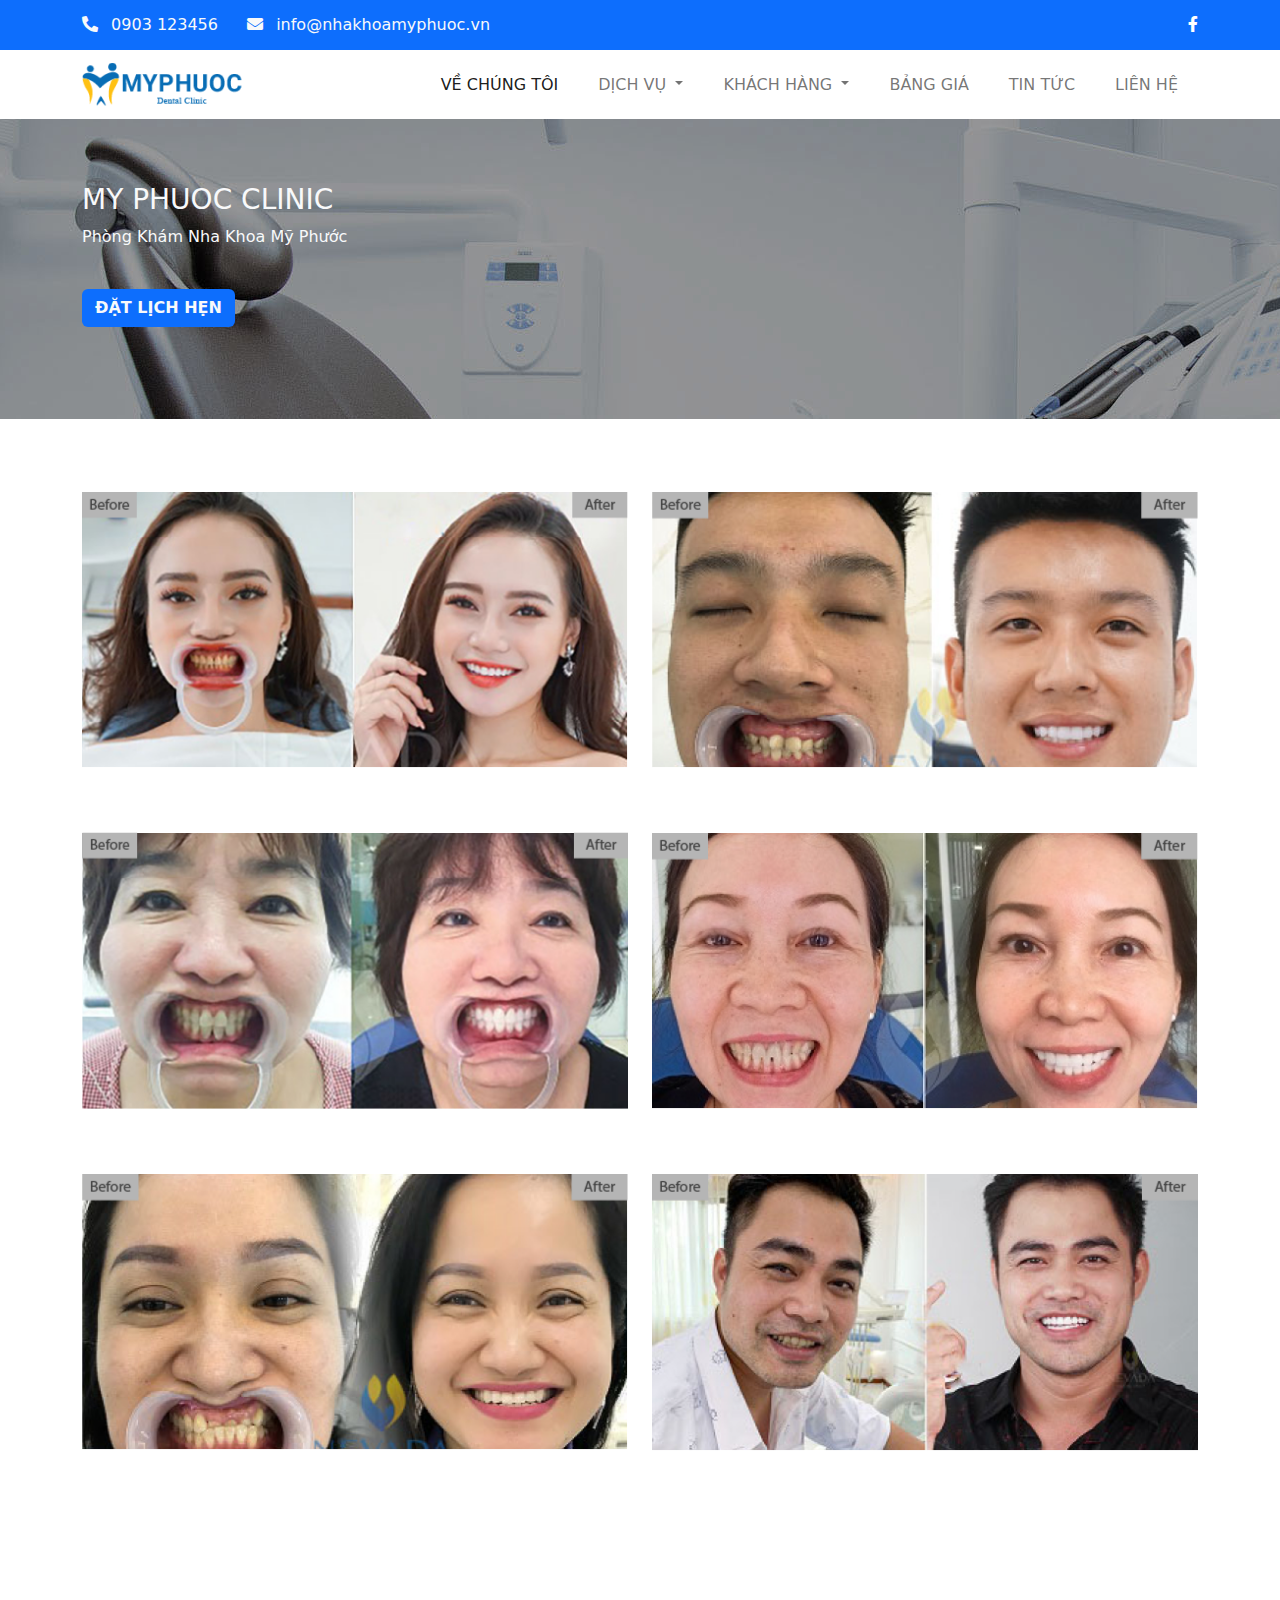
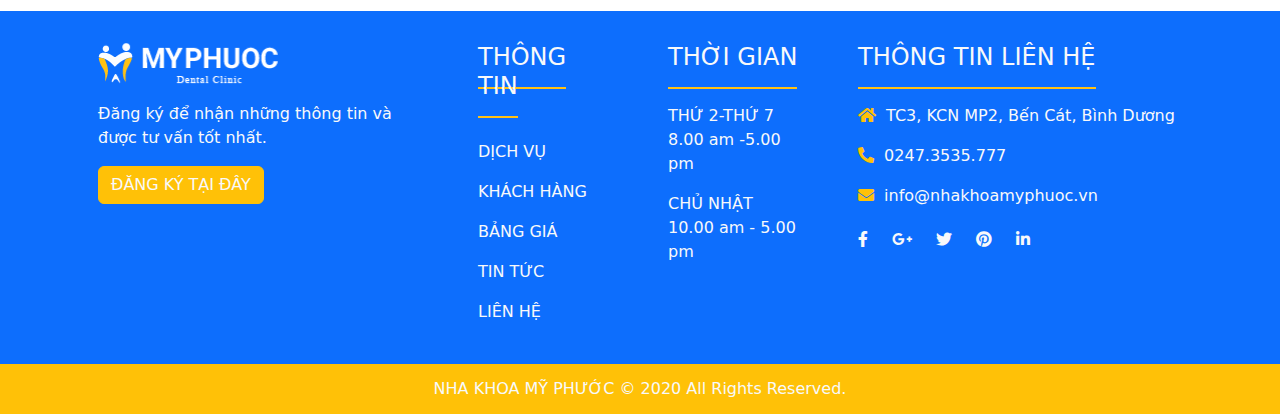
<file: hinh anh khach hang.html>
<!doctype html>
<html>
<head>
<meta charset="utf-8">
<meta name="viewport" content="width=device-width, initial-scale=1">
<title>NHA KHOA MỸ PHƯỚC</title>
<link rel="stylesheet" href="css/all.min.css">
<link rel="stylesheet" href="css/bootstrap.css">
<link rel="stylesheet" href="css/style.css">
<link rel="icon" href="images/TITLE-ICON.png" type="image/x-icon">
<link rel="stylesheet" href="dich vu.html">
<link rel="stylesheet" href="ve chung toi.html">
<script src="js/bootstrap.bundle.min.js"></script>
</head>

<body>
<div class="top-bar bg-primary text-light">
  <div class="container d-flex justify-content-between">
    <div class="left"> <i class="fas fa-phone-alt me-2"></i> 0903 123456 <i class="fas fa-envelope ms-4 me-2"></i> info@nhakhoamyphuoc.vn </div>
    <div class="right"> <a href="#"> <i class="fab fa-facebook-f"> </i></a> </div>
  </div>
</div>
<!--xong phan top bar-->
<nav class="navbar navbar-expand-lg bg-body-tertiary">
  <div class="container"> <a class="navbar-brand" href="index.html"><img src="images/LOGO 2 MPHUOCHC 1.png" alt=""></a>
    <button class="navbar-toggler" type="button" data-bs-toggle="collapse" data-bs-target="#navbarSupportedContent" aria-controls="navbarSupportedContent" aria-expanded="false" aria-label="Toggle navigation"> <span class="navbar-toggler-icon"></span> </button>
    <div class="collapse navbar-collapse" id="navbarSupportedContent">
      <ul class="navbar-nav ms-auto mb-2 mb-lg-0">
        <li class="nav-item"> <a class="nav-link active" aria-current="page" href="ve chung toi.html">VỀ CHÚNG TÔI</a> </li>
        <li class="nav-item dropdown"> <a class="nav-link dropdown-toggle" href="#" role="button" data-bs-toggle="dropdown" aria-expanded="false"> DỊCH VỤ </a>
          <ul class="dropdown-menu">
            <li><a class="dropdown-item" href="#">BỌC RĂNG SỨ</a></li>
            <li><a class="dropdown-item" href="#">RĂNG SỨ THẨM MỸ</a></li>
            <li><a class="dropdown-item" href="#">TRỔNG IMPLANT</a></li>
            <li><a class="dropdown-item" href="#">NIỀNG RĂNG</a></li>
            <li><a class="dropdown-item" href="#">LẤY CAO RĂNG</a></li>
            <li><a class="dropdown-item" href="#">TRÁM RĂNG THẨM MỸ</a></li>
          </ul>
        </li>
        <li class="nav-item dropdown"> <a class="nav-link dropdown-toggle" href="#" role="button" data-bs-toggle="dropdown" aria-expanded="false"> KHÁCH HÀNG </a>
          <ul class="dropdown-menu">
            <li><a class="dropdown-item" href="">HÌNH ẢNH</a></li>
            <li><a class="dropdown-item" href="#">CẢM NHẬN</a></li>
          </ul>
        </li>
        <li class="nav-item"> <a class="nav-link" href="#">BẢNG GIÁ</a> </li>
        <li class="nav-item"> <a class="nav-link" href="#">TIN TỨC</a> </li>
        <li class="nav-item"> <a class="nav-link" href="#">LIÊN HỆ</a> </li>
      </ul>
    </div>
  </div>
</nav>
<!--xong phan menu-->
<section id="banner">
  <div class="pt-5"></div>
  <div class="pt-3"></div>
  <div class="container text-light">
    <h3>MY PHUOC CLINIC</h3>
    <p>Phòng Khám Nha Khoa Mỹ Phước</p>
    <div class="pt-4"></div>
    <button type="button" class="btn bg-primary text-light mx-auto 
		"><b>ĐẶT LỊCH HẸN</b></button>
  </div>
</section>
<!--xong banner-->
<main>
	<div class="pt-4"></div>
	<div class="pt-4"></div>
	<div class="pt-4"></div>
	<div class="container">
  <div class="row">
        <div class="col-12 col-sm-12 col-md-12 col-lg-6 mb-3"> <img src="images/Artboard 1 copy 5.png" alt="" class="img-fluid"> </div>
        <div class="col-12 col-sm-12 col-md-12 col-lg-6 mb-3"> <img src="images/Artboard 1 copy 2.png" alt="" class="img-fluid"> </div>
      </div>
		<div class="pt-4"></div>
	<div class="pt-4"></div>

		<div class="row">
        <div class="col-12 col-sm-12 col-md-12 col-lg-6 mb-3"> <img src="images/Artboard 1 copy 4.png" alt="" class="img-fluid"> </div>
        <div class="col-12 col-sm-12 col-md-12 col-lg-6 mb-3"> <img src="images/Artboard 1 copy 3.png" alt="" class="img-fluid"> </div>
      </div>
		<div class="pt-4"></div>
	<div class="pt-4"></div>
		<div class="row">
        <div class="col-12 col-sm-12 col-md-12 col-lg-6 mb-3"> <img src="images/Artboard 1 copy.png" alt="" class="img-fluid"> </div>
        <div class="col-12 col-sm-12 col-md-12 col-lg-6 mb-3"> <img src="images/Artboard 1.png" alt="" class="img-fluid"> </div>
      </div>
		
		</div>
	<div class="pt-4"></div>
	<div class="pt-4"></div>
	<div class="pt-4"></div><div class="pt-4"></div>
	<div class="pt-4"></div>
	<div class="pt-4"></div>
</main>
<!-- Footer -->
<footer class="text-light bg-primary">
  <div class="container">
    <div class="row">
      <div class="pt-3"></div>
      <div class="col-12 col-sm-6 col-md-6 col-lg-4 col-xl-4 mb-3">
        <div class="p-3"><a href="index.html"><img src="images/logo_footer.png" alt=""></a>
          <p class="pt-3 "> Đăng ký để nhận những thông tin và được tư vấn tốt nhất. </p>
          <button type="button" class="btn btn-warning text-light">ĐĂNG KÝ TẠI ĐÂY</button>
        </div>
      </div>
      <div class="col-12 col-sm-6 col-md-6 col-lg-2 col-xl-2 mb-3">
        <div class="p-3">
          <h4><span class="gach-chan pb-3">THÔNG TIN</span></h4>
          <div class="pt-4"></div>
          <ul class="navbar-nav">
            <li class="nav-item"> <a href="#" class="nav-link">DỊCH VỤ</a></li>
            <li class="nav-item"> <a href="#" class="nav-link">KHÁCH HÀNG</a></li>
            <li class="nav-item"> <a href="#" class="nav-link">BẢNG GIÁ</a></li>
            <li class="nav-item"> <a href="#" class="nav-link">TIN TỨC</a></li>
            <li class="nav-item"> <a href="#" class="nav-link">LIÊN HỆ</a></li>
          </ul>
        </div>
      </div>
      <div class="col-12 col-sm-6 col-md-6 col-lg-2 col-xl-2 mb-3">
        <div class="p-3">
          <h4><span class="gach-chan pb-3">THỜI GIAN</span></h4>
          <p class="pt-4" >THỨ 2-THỨ 7 <br>
            8.00 am -5.00 pm</p>
          <p>CHỦ NHẬT <br>
            10.00 am - 5.00 pm </p>
        </div>
      </div>
      <div class="col-12 col-sm-6 col-md-6 col-lg-4 col-xl-4 mb-3 ">
        <div class="p-3">
          <h4><span class="gach-chan pb-3">THÔNG TIN LIÊN HỆ</span></h4>
          <p class="pt-4"><i class="fas fa-home text-warning" style="padding-right: 5px"></i > TC3, KCN MP2, Bến Cát, Bình Dương</p>
          <p><i class="fas fa-phone-alt text-warning" style="padding-right: 5px"></i> 0247.3535.777</p>
          <p><i class="fas fa-envelope text-warning" style="padding-right: 5px"></i> info@nhakhoamyphuoc.vn</p>
          <div class="icon">
            <div class="d-flex pt-1">
              <p><a href="#"><i class="fab fa-facebook-f text-light"></i></a></p>
              <p><a href="#"><i class="fab fa-google-plus-g text-light ps-4"></i></a></p>
              <p><a href="#"><i class="fab fa-twitter text-light ps-4"></i></a></p>
              <p><a href="#"><i class="fab fa-pinterest text-light ps-4"></i></a></p>
              <p><a href="#"><i class="fab fa-linkedin-in text-light ps-4"></i></a></p>
            </div>
          </div>
        </div>
      </div>
    </div>
  </div>
  <div class="bottom-bar bg-warning text-center">
    <p>NHA KHOA MỸ PHƯỚC © 2020 All Rights Reserved.</p>
  </div>
</footer>
</body>
</html>
</file>
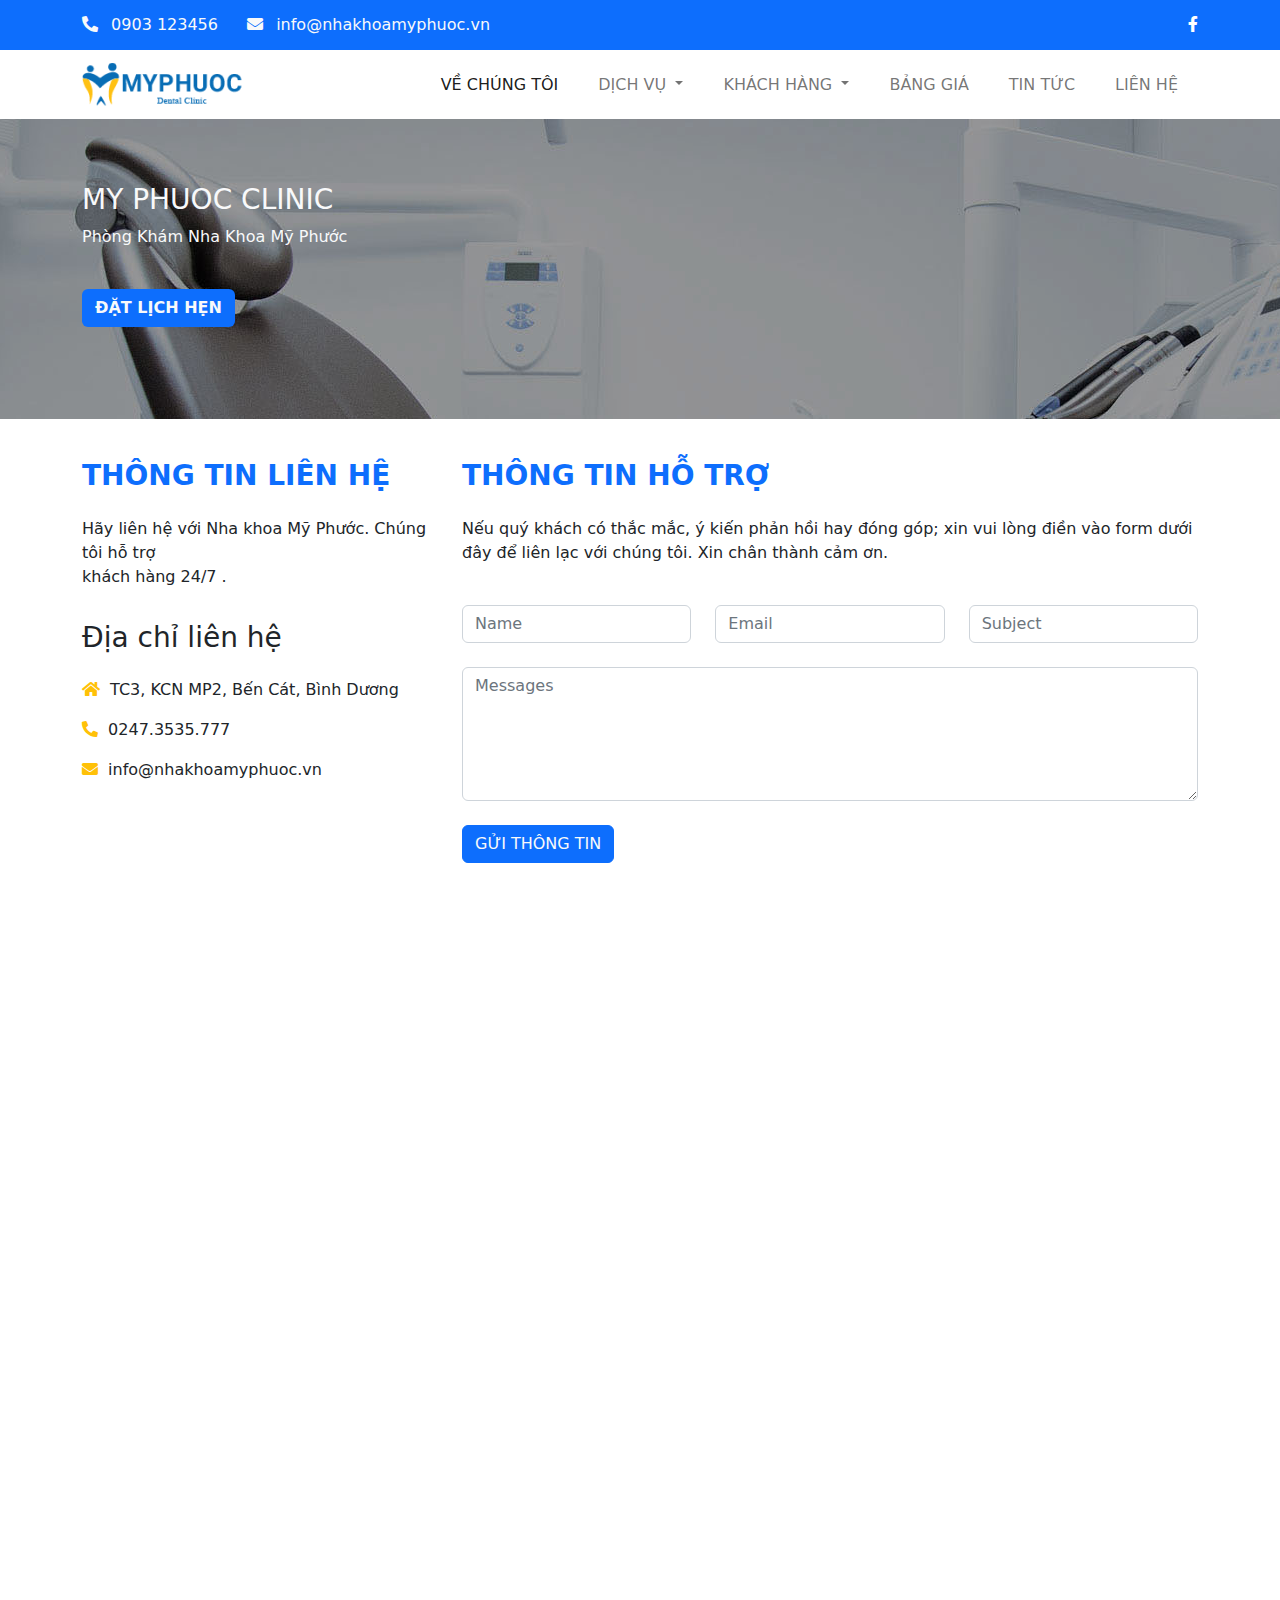
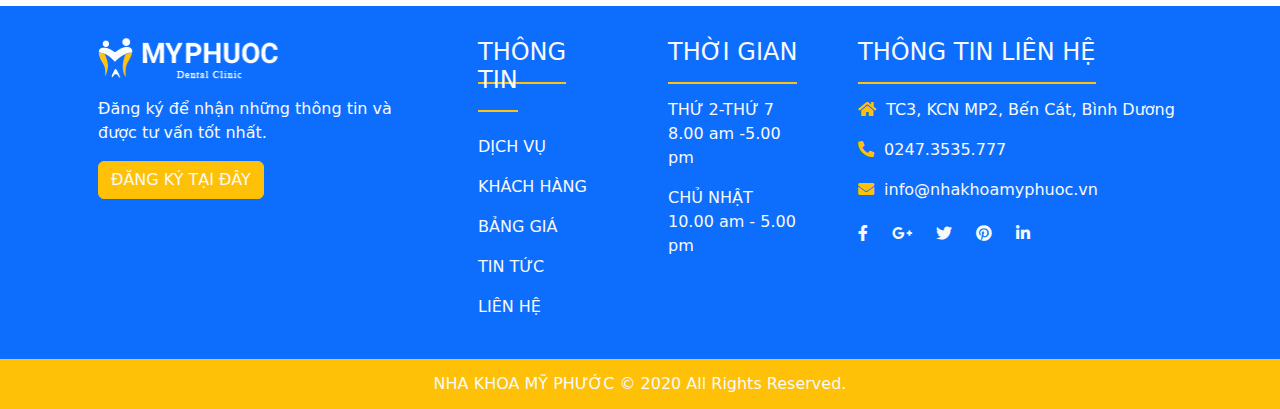
<file: lien he.html>
<!doctype html>
<html>
<head>
<meta charset="utf-8">
<meta name="viewport" content="width=device-width, initial-scale=1">
<title>NHA KHOA MỸ PHƯỚC</title>
<link rel="stylesheet" href="css/all.min.css">
<link rel="stylesheet" href="css/bootstrap.css">
<link rel="stylesheet" href="css/style.css">
<link rel="icon" href="images/TITLE-ICON.png" type="image/x-icon">
<link rel="stylesheet" href="dich vu.html">
<link rel="stylesheet" href="ve chung toi.html">
<script src="js/bootstrap.bundle.min.js"></script>
</head>

<body>
<div class="top-bar bg-primary text-light">
  <div class="container d-flex justify-content-between">
    <div class="left"> <i class="fas fa-phone-alt me-2"></i> 0903 123456 <i class="fas fa-envelope ms-4 me-2"></i> info@nhakhoamyphuoc.vn </div>
    <div class="right"> <a href="#"> <i class="fab fa-facebook-f"> </i></a> </div>
  </div>
</div>
<!--xong phan top bar-->
<nav class="navbar navbar-expand-lg bg-body-tertiary">
  <div class="container"> <a class="navbar-brand" href="index.html"><img src="images/LOGO 2 MPHUOCHC 1.png" alt=""></a>
    <button class="navbar-toggler" type="button" data-bs-toggle="collapse" data-bs-target="#navbarSupportedContent" aria-controls="navbarSupportedContent" aria-expanded="false" aria-label="Toggle navigation"> <span class="navbar-toggler-icon"></span> </button>
    <div class="collapse navbar-collapse" id="navbarSupportedContent">
      <ul class="navbar-nav ms-auto mb-2 mb-lg-0">
        <li class="nav-item"> <a class="nav-link active" aria-current="page" href="ve chung toi.html">VỀ CHÚNG TÔI</a> </li>
        <li class="nav-item dropdown"> <a class="nav-link dropdown-toggle" href="#" role="button" data-bs-toggle="dropdown" aria-expanded="false"> DỊCH VỤ </a>
          <ul class="dropdown-menu">
            <li><a class="dropdown-item" href="#">BỌC RĂNG SỨ</a></li>
            <li><a class="dropdown-item" href="#">RĂNG SỨ THẨM MỸ</a></li>
            <li><a class="dropdown-item" href="#">TRỔNG IMPLANT</a></li>
            <li><a class="dropdown-item" href="#">NIỀNG RĂNG</a></li>
            <li><a class="dropdown-item" href="#">LẤY CAO RĂNG</a></li>
            <li><a class="dropdown-item" href="#">TRÁM RĂNG THẨM MỸ</a></li>
          </ul>
        </li>
        <li class="nav-item dropdown"> <a class="nav-link dropdown-toggle" href="#" role="button" data-bs-toggle="dropdown" aria-expanded="false"> KHÁCH HÀNG </a>
          <ul class="dropdown-menu">
            <li><a class="dropdown-item" href="#">HÌNH ẢNH</a></li>
            <li><a class="dropdown-item" href="#">CẢM NHẬN</a></li>
          </ul>
        </li>
        <li class="nav-item"> <a class="nav-link" href="#">BẢNG GIÁ</a> </li>
        <li class="nav-item"> <a class="nav-link" href="#">TIN TỨC</a> </li>
        <li class="nav-item"> <a class="nav-link" href="#">LIÊN HỆ</a> </li>
      </ul>
    </div>
  </div>
</nav>
<!--xong phan menu-->
<section id="banner">
  <div class="pt-5"></div>
  <div class="pt-3"></div>
  <div class="container text-light">
    <h3>MY PHUOC CLINIC</h3>
    <p>Phòng Khám Nha Khoa Mỹ Phước</p>
    <div class="pt-4"></div>
    <button type="button" class="btn bg-primary text-light mx-auto 
		"><b>ĐẶT LỊCH HẸN</b></button>
  </div>
</section>
<!--xong banner-->
<main>
  <section id="info">
    <div class="container pt-3">
      <div class="row">
        <div class="col-lg-4 pt-4">
          <h3 class="text-primary"><b>THÔNG TIN LIÊN HỆ</b></h3>
          <div class="pt-3"></div>
          <p>Hãy liên hệ với Nha khoa Mỹ Phước. Chúng tôi hỗ trợ <br>
            khách hàng 24/7 .</p>
          <div class="pt-3"></div>
			<div class="row"></div>
          <h3>Địa chỉ liên hệ</h3>
          <p class="pt-3"><i class="fas fa-home text-warning" style="padding-right: 5px"></i > TC3, KCN MP2, Bến Cát, Bình Dương</p>
          <p><i class="fas fa-phone-alt text-warning" style="padding-right: 5px"></i> 0247.3535.777</p>
          <p><i class="fas fa-envelope text-warning" style="padding-right: 5px"></i> info@nhakhoamyphuoc.vn</p>
        </div>
        <div class="col-lg-8 pt-4">
          <h3 class="text-primary"><b>THÔNG TIN HỖ TRỢ</b></h3>
          <div class="pt-3"></div>
          <p>Nếu quý khách có thắc mắc, ý kiến phản hồi hay đóng góp; xin vui lòng điền vào form dưới đây để liên lạc với chúng tôi. Xin chân thành cảm ơn. </p>
          <div class="row d-flex justify-content-between">
            <div class="col-lg-4">
              <form action="/action_page.php">

    <label for="Name" class="form-label"></label>
    <input type="Name" class="form-control" id="Name" placeholder="Name" name="Name">
  
				  </form>
            </div>
            <div class="col-lg-4">
              <form action="/action_page.php">
 
    <label for="Email" class="form-label"></label>
    <input type="Email" class="form-control" id="Email" placeholder="Email" name="Email">
  
				  </form>
            </div>
            <div class="col-lg-4">
              <form action="/action_page.php">
  
    <label for="Subject" class="form-label"></label>
    <input type="Subject" class="form-control" id="Subject" placeholder="Subject" name="Subject">
 
				  </form>
            </div>
          </div>
			<form action="/action_page.php">
  
    
  <label for="exampleFormControlTextarea1" class="form-label"></label>
  <textarea class="form-control" id="exampleFormControlTextarea1" placeholder="Messages" rows="5"></textarea>

 
				  </form>
			<div class="pt-4"></div>
			<button type="button" class="btn btn-primary text-light">GỬI THÔNG TIN</button>
        </div>
      </div>
      <div class="pt-5"></div>
      <div class="pt-5"></div>


      <div class="pt-5"></div>
    </div>
  </section>
	<section>
    <div class="pt-4"></div>
    <div class="pt-4"></div>
    
	  <div class="row">
    <div class="col-lg-12 d-flex justify-content-around pb-5">
		<div class="container">
      <iframe src="https://www.google.com/maps/embed?pb=!1m18!1m12!1m3!1d8165.748361700014!2d106.60393206692143!3d11.
				   140066953574694!2m3!1f0!2f0!3f0!3m2!1i1024!2i768!4f13.1!3m3!1m2!1s0x3174cc0b0e2f71a7%3A0x4fdee50d4335595b!
				   2zVEMzLCBN4bu5IFBoxrDhu5tjLCBUaMOgbmggcGjhu5EgQuG6v24gQ8OhdCwgQsOsbmggRMawxqFuZywgVmnhu4d0IE5hbQ!5e0!3m2!
				   1svi!2s!4v1712465895363!5m2!1svi!2s" width="100%" height="400" style="border:0;" allowfullscreen="" loading="lazy" referrerpolicy="no-referrer-when-downgrade  "></iframe>
    </div> </div></div>
		<div class="pt-4"></div>
    <div class="pt-4"></div><div class="pt-4"></div>
    <div class="pt-4"></div>
  </section>
</main>
<!-- Footer -->
<footer class="text-light bg-primary">
  <div class="container">
    <div class="row">
      <div class="pt-3"></div>
      <div class="col-12 col-sm-6 col-md-6 col-lg-4 col-xl-4 mb-3">
        <div class="p-3"><a href="index.html"><img src="images/logo_footer.png" alt=""></a>
          <p class="pt-3 "> Đăng ký để nhận những thông tin và được tư vấn tốt nhất. </p>
          <button type="button" class="btn btn-warning text-light">ĐĂNG KÝ TẠI ĐÂY</button>
        </div>
      </div>
      <div class="col-12 col-sm-6 col-md-6 col-lg-2 col-xl-2 mb-3">
        <div class="p-3">
          <h4><span class="gach-chan pb-3">THÔNG TIN</span></h4>
          <div class="pt-4"></div>
          <ul class="navbar-nav">
            <li class="nav-item"> <a href="#" class="nav-link">DỊCH VỤ</a></li>
            <li class="nav-item"> <a href="#" class="nav-link">KHÁCH HÀNG</a></li>
            <li class="nav-item"> <a href="#" class="nav-link">BẢNG GIÁ</a></li>
            <li class="nav-item"> <a href="#" class="nav-link">TIN TỨC</a></li>
            <li class="nav-item"> <a href="#" class="nav-link">LIÊN HỆ</a></li>
          </ul>
        </div>
      </div>
      <div class="col-12 col-sm-6 col-md-6 col-lg-2 col-xl-2 mb-3">
        <div class="p-3">
          <h4><span class="gach-chan pb-3">THỜI GIAN</span></h4>
          <p class="pt-4" >THỨ 2-THỨ 7 <br>
            8.00 am -5.00 pm</p>
          <p>CHỦ NHẬT <br>
            10.00 am - 5.00 pm </p>
        </div>
      </div>
      <div class="col-12 col-sm-6 col-md-6 col-lg-4 col-xl-4 mb-3 ">
        <div class="p-3">
          <h4><span class="gach-chan pb-3">THÔNG TIN LIÊN HỆ</span></h4>
          <p class="pt-4"><i class="fas fa-home text-warning" style="padding-right: 5px"></i > TC3, KCN MP2, Bến Cát, Bình Dương</p>
          <p><i class="fas fa-phone-alt text-warning" style="padding-right: 5px"></i> 0247.3535.777</p>
          <p><i class="fas fa-envelope text-warning" style="padding-right: 5px"></i> info@nhakhoamyphuoc.vn</p>
          <div class="icon">
            <div class="d-flex pt-1">
              <p><a href="#"><i class="fab fa-facebook-f text-light"></i></a></p>
              <p><a href="#"><i class="fab fa-google-plus-g text-light ps-4"></i></a></p>
              <p><a href="#"><i class="fab fa-twitter text-light ps-4"></i></a></p>
              <p><a href="#"><i class="fab fa-pinterest text-light ps-4"></i></a></p>
              <p><a href="#"><i class="fab fa-linkedin-in text-light ps-4"></i></a></p>
            </div>
          </div>
        </div>
      </div>
    </div>
  </div>
  <div class="bottom-bar bg-warning text-center">
    <p>NHA KHOA MỸ PHƯỚC © 2020 All Rights Reserved.</p>
  </div>
</footer>
</body>
</html>
</file>
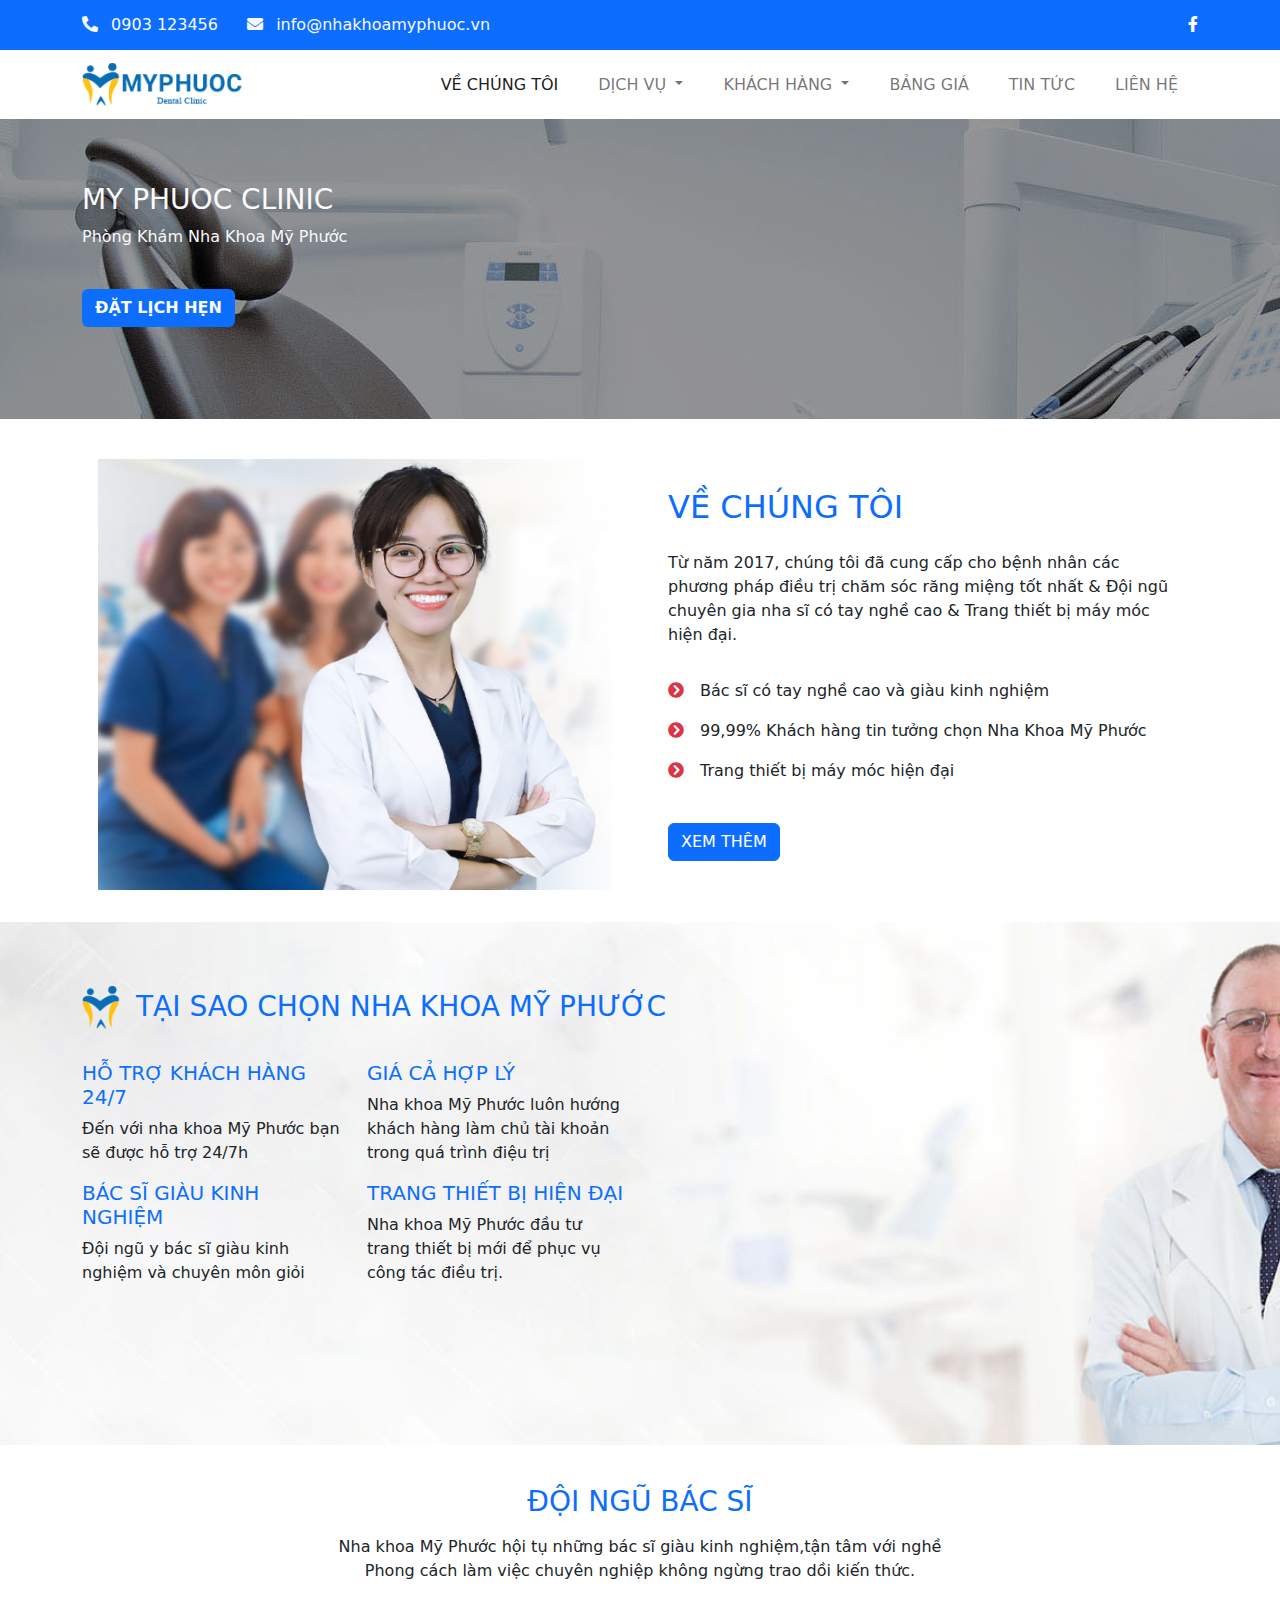
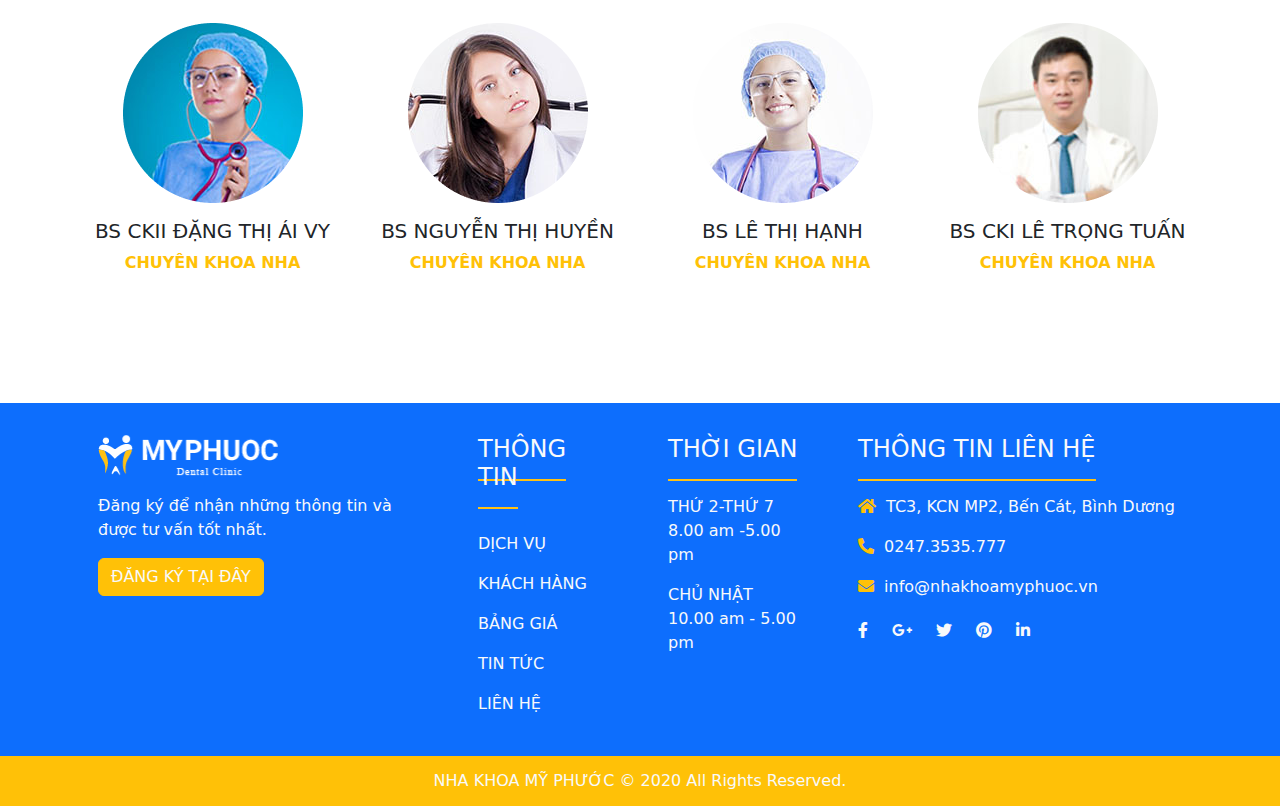
<file: ve chung toi.html>
<!doctype html>
<html>
<head>
<meta charset="utf-8">
<meta name="viewport" content="width=device-width, initial-scale=1">
<title>NHA KHOA MỸ PHƯỚC</title>
<link rel="stylesheet" href="css/all.min.css">
<link rel="stylesheet" href="css/bootstrap.css">
<link rel="stylesheet" href="css/style.css">
<link rel="icon" href="images/TITLE-ICON.png" type="image/x-icon">
<script src="js/bootstrap.bundle.min.js"></script>
</head>

<body>
<div class="top-bar bg-primary text-light">
  <div class="container d-flex justify-content-between">
    <div class="left"> <i class="fas fa-phone-alt me-2"></i> 0903 123456 <i class="fas fa-envelope ms-4 me-2"></i> info@nhakhoamyphuoc.vn </div>
    <div class="right"> <a href="#"> <i class="fab fa-facebook-f"> </i></a> </div>
  </div>
</div>
<!--xong phan top bar-->
<nav class="navbar navbar-expand-lg bg-body-tertiary">
  <div class="container"> <a class="navbar-brand" href="index.html"><img src="images/LOGO 2 MPHUOCHC 1.png" alt=""></a>
    <button class="navbar-toggler" type="button" data-bs-toggle="collapse" data-bs-target="#navbarSupportedContent" aria-controls="navbarSupportedContent" aria-expanded="false" aria-label="Toggle navigation"> <span class="navbar-toggler-icon"></span> </button>
    <div class="collapse navbar-collapse" id="navbarSupportedContent">
      <ul class="navbar-nav ms-auto mb-2 mb-lg-0">
        <li class="nav-item"> <a class="nav-link active" aria-current="page" href="#">VỀ CHÚNG TÔI</a> </li>
        <li class="nav-item dropdown"> <a class="nav-link dropdown-toggle" href="#" role="button" data-bs-toggle="dropdown" aria-expanded="false"> DỊCH VỤ </a>
          <ul class="dropdown-menu">
            <li><a class="dropdown-item" href="#">BỌC RĂNG SỨ</a></li>
            <li><a class="dropdown-item" href="#">RĂNG SỨ THẨM MỸ</a></li>
            <li><a class="dropdown-item" href="#">TRỔNG IMPLANT</a></li>
            <li><a class="dropdown-item" href="#">NIỀNG RĂNG</a></li>
            <li><a class="dropdown-item" href="#">LẤY CAO RĂNG</a></li>
            <li><a class="dropdown-item" href="#">TRÁM RĂNG THẨM MỸ</a></li>
          </ul>
        </li>
        <li class="nav-item dropdown"> <a class="nav-link dropdown-toggle" href="#" role="button" data-bs-toggle="dropdown" aria-expanded="false"> KHÁCH HÀNG </a>
          <ul class="dropdown-menu">
            <li><a class="dropdown-item" href="#">HÌNH ẢNH</a></li>
            <li><a class="dropdown-item" href="#">CẢM NHẬN</a></li>
          </ul>
        </li>
        <li class="nav-item"> <a class="nav-link" href="#">BẢNG GIÁ</a> </li>
        <li class="nav-item"> <a class="nav-link" href="#">TIN TỨC</a> </li>
        <li class="nav-item"> <a class="nav-link" href="#">LIÊN HỆ</a> </li>
      </ul>
    </div>
  </div>
</nav>
<!--xong phan menu-->
<section id="banner">
	<div class="pt-5"></div>
	<div class="pt-3"></div>
	<div class="container text-light">
	<h3>MY PHUOC CLINIC</h3>
	<p>Phòng Khám Nha Khoa Mỹ Phước</p>
	    <div class="pt-4"></div>      
		<button type="button" class="btn bg-primary text-light mx-auto 
		"><b>ĐẶT LỊCH HẸN</b></button>
	</div>
	
	
	</section>
<!--xong banner-->
<main>
  <section id="about">
    <div class="container">
      <div class="pt-4"></div>
      <div class="row d-flex align-items-center" >
        <div class="col-lg-6 mb-3">
          <div class="p-3"> <img src="images/about-pic 1.jpg" alt="" class="img-fluid"> </div>
        </div>
        <div class="col-lg-6 mb-3">
          <div class="p-3">
            <h2 class="text-primary">VỀ CHÚNG TÔI</h2>
            <p class="pt-3">Từ năm 2017, chúng tôi đã cung cấp cho bệnh nhân các phương pháp điều trị chăm sóc răng miệng tốt nhất & Đội ngũ chuyên gia nha sĩ có tay nghề cao & Trang thiết bị máy móc hiện đại.</p>
            <div class="pt-3"></div>
            <p><i class="fas fa-chevron-circle-right text-danger me-3"></i>Bác sĩ có tay nghề cao và giàu kinh nghiệm</p>
            <p><i class="fas fa-chevron-circle-right text-danger me-3"></i>99,99% Khách hàng tin tưởng chọn Nha Khoa Mỹ Phước</p>
            <p><i class="fas fa-chevron-circle-right text-danger me-3"></i>Trang thiết bị máy móc hiện đại</p>
            <div class="pt-4"></div>
            <button type="button" class="btn btn-primary"> XEM THÊM</button>
          </div>
        </div>
      </div>
      
    </div>
	</section>
  <section id="why">
    <div class="container pt-3">
      <div class="pt-5"></div>
      <h3 class="text-primary"><img src="images/TITLE-ICON.png" alt="" class="pe-3">TẠI SAO CHỌN NHA KHOA MỸ PHƯỚC</h3>
      <div class="row">
        <div class="col-lg-6 pt-4">
          <div class="row">
            <div class="col-lg-6">
              <h5 class="text-primary">HỖ TRỢ KHÁCH HÀNG 24/7</h5>
              <p>Đến với nha khoa Mỹ Phước bạn sẽ được hỗ trợ 24/7h</p>
            </div>
            <div class="col-lg-6">
              <h5 class="text-primary">GIÁ CẢ HỢP LÝ</h5>
              <p>Nha khoa Mỹ Phước luôn hướng khách hàng làm chủ tài khoản trong quá trình điệu trị </p>
            </div>
          </div>
          <div class="row">
            <div class="col-lg-6">
              <h5 class="text-primary">BÁC SĨ GIÀU KINH NGHIỆM </h5>
              <p>Đội ngũ y bác sĩ giàu kinh nghiệm và chuyên môn giỏi </p>
            </div>
            <div class="col-lg-6">
              <h5 class="text-primary">TRANG THIẾT BỊ HIỆN ĐẠI </h5>
              <p>Nha khoa Mỹ Phước đầu tư trang thiết bị mới để phục vụ công tác điều trị.</p>
            </div>
          </div>
        </div>
      </div>
    </div>
    <div class="pt-5"></div>
    <div class="pt-5"></div>
    <div class="pt-5"></div>
  </section>
  <section id="vi-du">
    <div class="pt-3"></div>
    <div class="container">
      <div class="row d-flex justify-content-center">
        <div class="col-lg-7 text-center">
          <div class="pt-4"></div>
          <h3 class="text-primary">ĐỘI NGŨ BÁC SĨ</h3>
          <div class="pt-2"></div>
          <p>Nha khoa Mỹ Phước hội tụ những bác sĩ giàu kinh nghiệm,tận tâm với nghề <br>
Phong cách làm việc chuyên nghiệp không ngừng trao dồi kiến thức.</p>
        </div>
      </div>
      <div class="pt-4"></div>
      <div class="row ">
        <div class="col-12 col-sm-6 col-md-6 col-lg-3 mb-3"> <img src="images/Mask Group.png" class="mx-auto d-block" alt="">
		  <h5 class="text-dark pt-3 text-center">BS CKII ĐẶNG THỊ ÁI VY</h5>
		  <p class="text-center text-warning"><b>CHUYÊN KHOA NHA</b></p>
		  </div>
       <div class="col-12 col-sm-6 col-md-6 col-lg-3 mb-3"> <img src="images/Mask Group (1).png" class="mx-auto d-block" alt=""><h5 class="text-dark pt-3 text-center">BS NGUYỄN THỊ HUYỀN</h5><p class="text-center text-warning"><b>CHUYÊN KHOA NHA</b></p> </div>
		  <div class="col-12 col-sm-6 col-md-6 col-lg-3 mb-3"> <img src="images/Mask Group (2).png" class="mx-auto d-block" alt=""><h5 class="text-dark pt-3 text-center">BS LÊ THỊ HẠNH</h5><p class="text-center text-warning"><b>CHUYÊN KHOA NHA</b></p> </div>
		  <div class="col-12 col-sm-6 col-md-6 col-lg-3 mb-3"> <img src="images/Mask Group (3).png" class="mx-auto d-block" alt=""><h5 class="text-dark pt-3 text-center">BS CKI LÊ TRỌNG TUẤN</h5><p class="text-center text-warning"><b>CHUYÊN KHOA NHA</b></p> </div>
      </div>
      
    </div>
    <div class="pt-3"></div>
	  <div class="pt-3"></div>
	  <div class="pt-3"></div>
	  <div class="pt-3"></div>
	  <div class="pt-3"></div>
	  <div class="pt-3"></div>
  </section>
  
  
</main>
<!-- Footer -->
<footer class="text-light bg-primary">
  <div class="container">
    <div class="row">
      <div class="pt-3"></div>
      <div class="col-12 col-sm-6 col-md-6 col-lg-4 col-xl-4 mb-3">
        <div class="p-3"><a href="index.html"><img src="images/logo_footer.png" alt=""></a>
          <p class="pt-3 "> Đăng ký để nhận những thông tin và được tư vấn tốt nhất. </p>
          <button type="button" class="btn btn-warning text-light">ĐĂNG KÝ TẠI ĐÂY</button>
        </div>
      </div>
      <div class="col-12 col-sm-6 col-md-6 col-lg-2 col-xl-2 mb-3">
        <div class="p-3">
          <h4><span class="gach-chan pb-3">THÔNG TIN</span></h4>
          <div class="pt-4"></div>
          <ul class="navbar-nav">
            <li class="nav-item"> <a href="#" class="nav-link">DỊCH VỤ</a></li>
            <li class="nav-item"> <a href="#" class="nav-link">KHÁCH HÀNG</a></li>
            <li class="nav-item"> <a href="#" class="nav-link">BẢNG GIÁ</a></li>
            <li class="nav-item"> <a href="#" class="nav-link">TIN TỨC</a></li>
            <li class="nav-item"> <a href="#" class="nav-link">LIÊN HỆ</a></li>
          </ul>
        </div>
      </div>
      <div class="col-12 col-sm-6 col-md-6 col-lg-2 col-xl-2 mb-3">
        <div class="p-3">
          <h4><span class="gach-chan pb-3">THỜI GIAN</span></h4>
          <p class="pt-4" >THỨ 2-THỨ 7 <br>
            8.00 am -5.00 pm</p>
          <p>CHỦ NHẬT <br>
            10.00 am - 5.00 pm </p>
        </div>
      </div>
      <div class="col-12 col-sm-6 col-md-6 col-lg-4 col-xl-4 mb-3 ">
        <div class="p-3">
          <h4><span class="gach-chan pb-3">THÔNG TIN LIÊN HỆ</span></h4>
          <p class="pt-4"><i class="fas fa-home text-warning" style="padding-right: 5px"></i > TC3, KCN MP2, Bến Cát, Bình Dương</p>
          <p><i class="fas fa-phone-alt text-warning" style="padding-right: 5px"></i> 0247.3535.777</p>
          <p><i class="fas fa-envelope text-warning" style="padding-right: 5px"></i> info@nhakhoamyphuoc.vn</p>
          <div class="icon">
            <div class="d-flex pt-1">
              <p><a href="#"><i class="fab fa-facebook-f text-light"></i></a></p>
              <p><a href="#"><i class="fab fa-google-plus-g text-light ps-4"></i></a></p>
              <p><a href="#"><i class="fab fa-twitter text-light ps-4"></i></a></p>
              <p><a href="#"><i class="fab fa-pinterest text-light ps-4"></i></a></p>
              <p><a href="#"><i class="fab fa-linkedin-in text-light ps-4"></i></a></p>
            </div>
          </div>
        </div>
      </div>
    </div>
  </div>
  <div class="bottom-bar bg-warning text-center">
    <p>NHA KHOA MỸ PHƯỚC © 2020 All Rights Reserved.</p>
  </div>
</footer>
</body>
</html>
</file>
<file: css/style.css>
@charset "utf-8";
/* CSS Document */
.top-bar{
	width: 100%; height: 50px;line-height: 50px
}
.top-bar a{
	color: white
}
.top-bar a:hover{
	color: #FFC113
}
.navbar .navbar-nav .nav-item .nav-link{
	padding: 10px 20px
}
.navbar .navbar-nav .nav-item .nav-link:hover{
	color: #056CB6
}
.navbar .navbar-nav .nav-item .dropdown-menu{ background-color: #056CB6; padding-top: 0;padding-bottom: 0; border-radius: 0	
}
.navbar .navbar-nav .nav-item .dropdown-menu li {
	border-bottom: 1px solid #494949
}
.navbar .navbar-nav .nav-item .dropdown-menu li .dropdown-item{color:white}
.navbar .navbar-nav .nav-item .dropdown-menu li .dropdown-item:hover{background-color: #ffc113
}
main{
	width: 100%; min-height: 500px
}
footer{
	width: 100%; min-height: 200px
}
.gach-chan{
	border-bottom: 2px solid  #ffc113
}
footer .navbar-nav .nav-item .nav-link:hover{
	color: #ffc113
}
.bottom-bar{
	width: 100%; height: 50px; line-height: 50px
}
#service a{
	text-decoration:  none; color: #565656
}
#service a:hover{
	color: #ffc113
}
#news a{
	text-decoration:  none; color: #565656;
}
#news a:hover{
	color: #ffc113
}
#why{
	width: 100%;min-height: 300px;background-image: url("../images/why.jpg");background-repeat: no-repeat;background-size: cover; background-position: top center
}
#banner{
	width: 100%;min-height: 300px;background-image:url("../images/pageheader.png")
</file>
